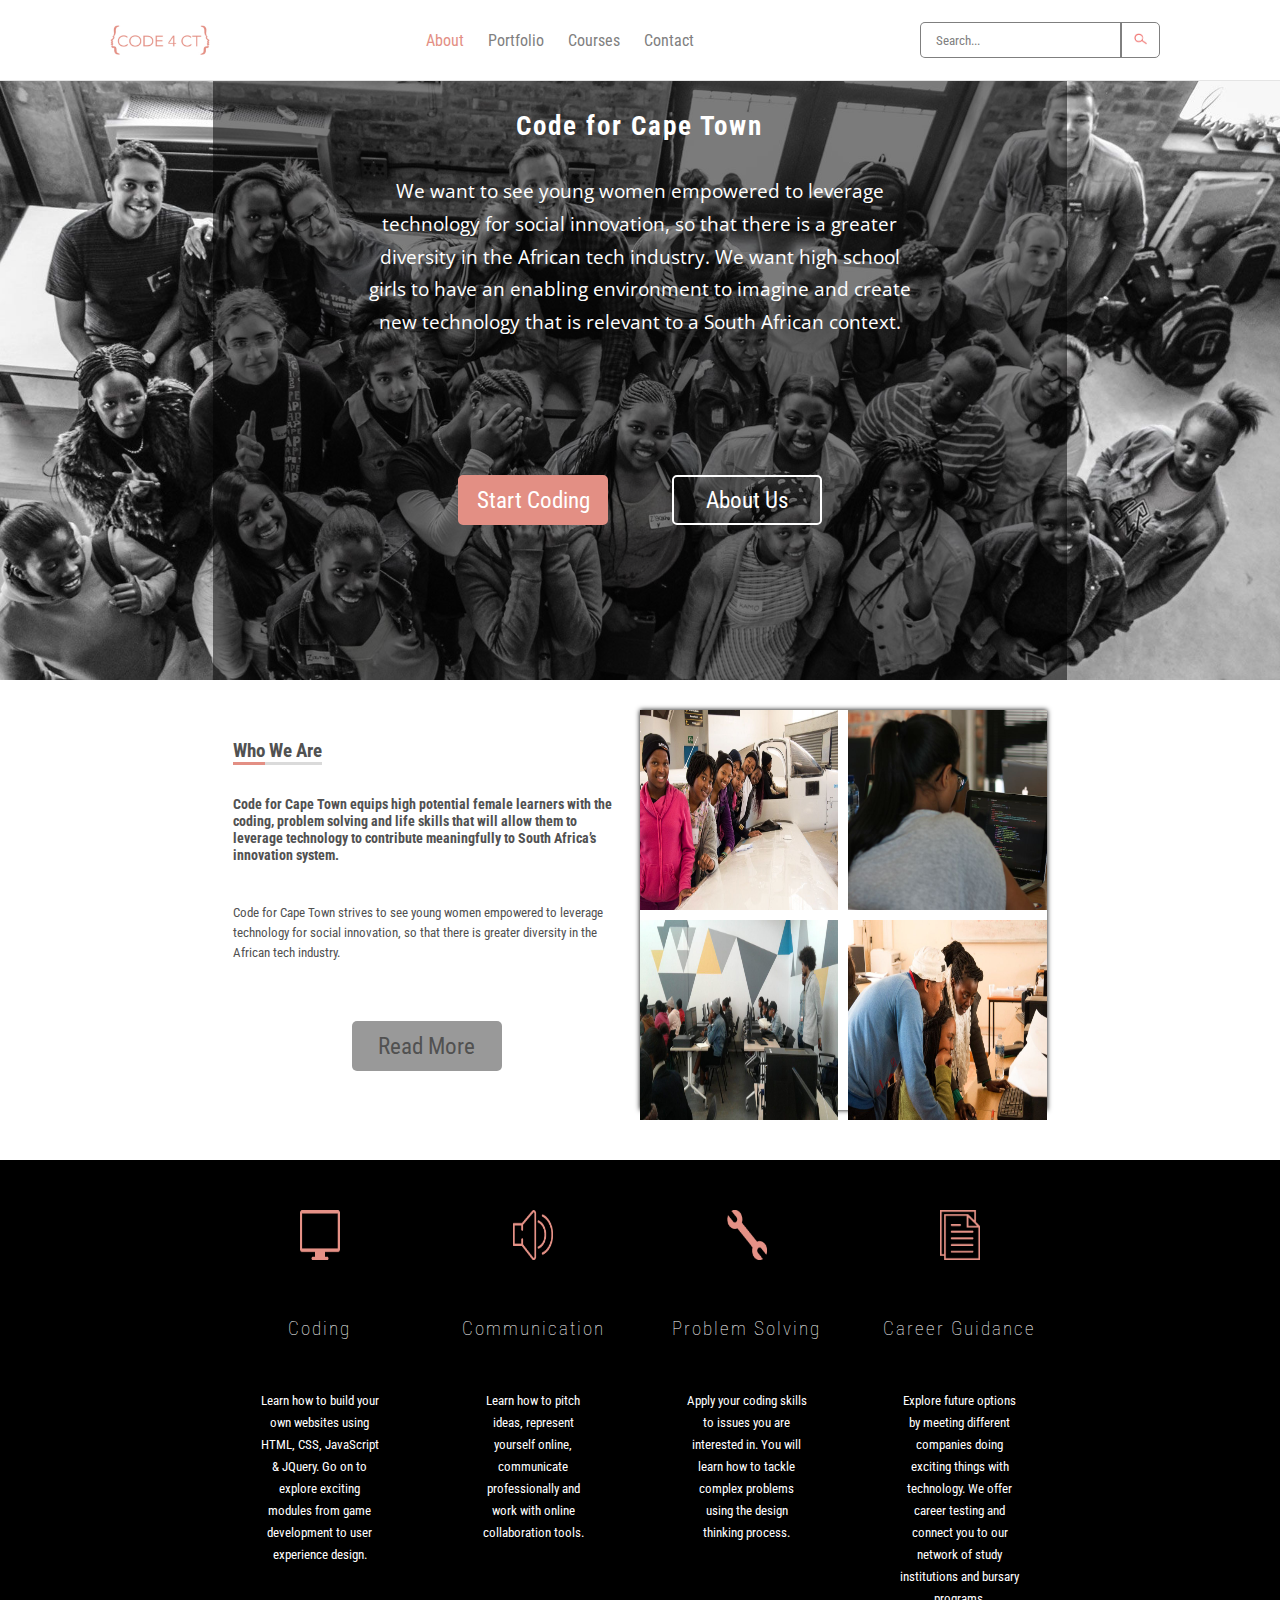
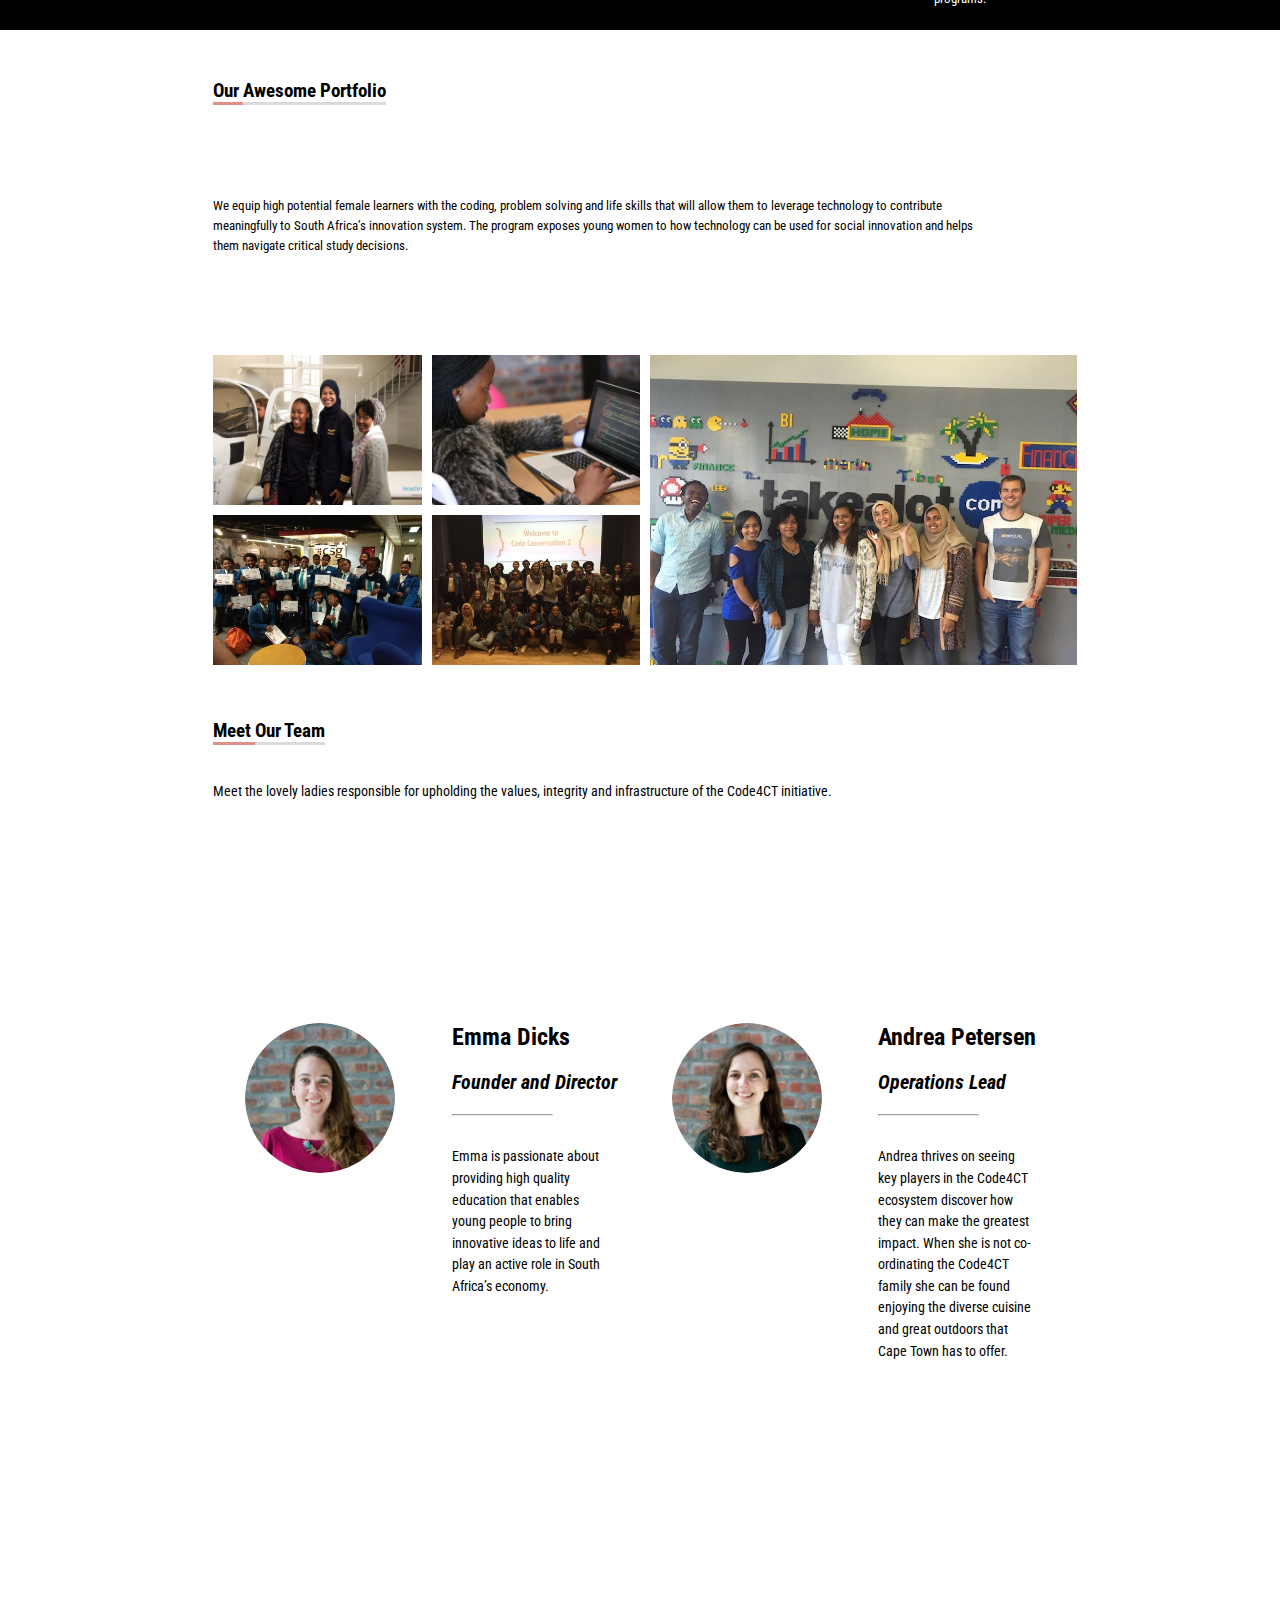
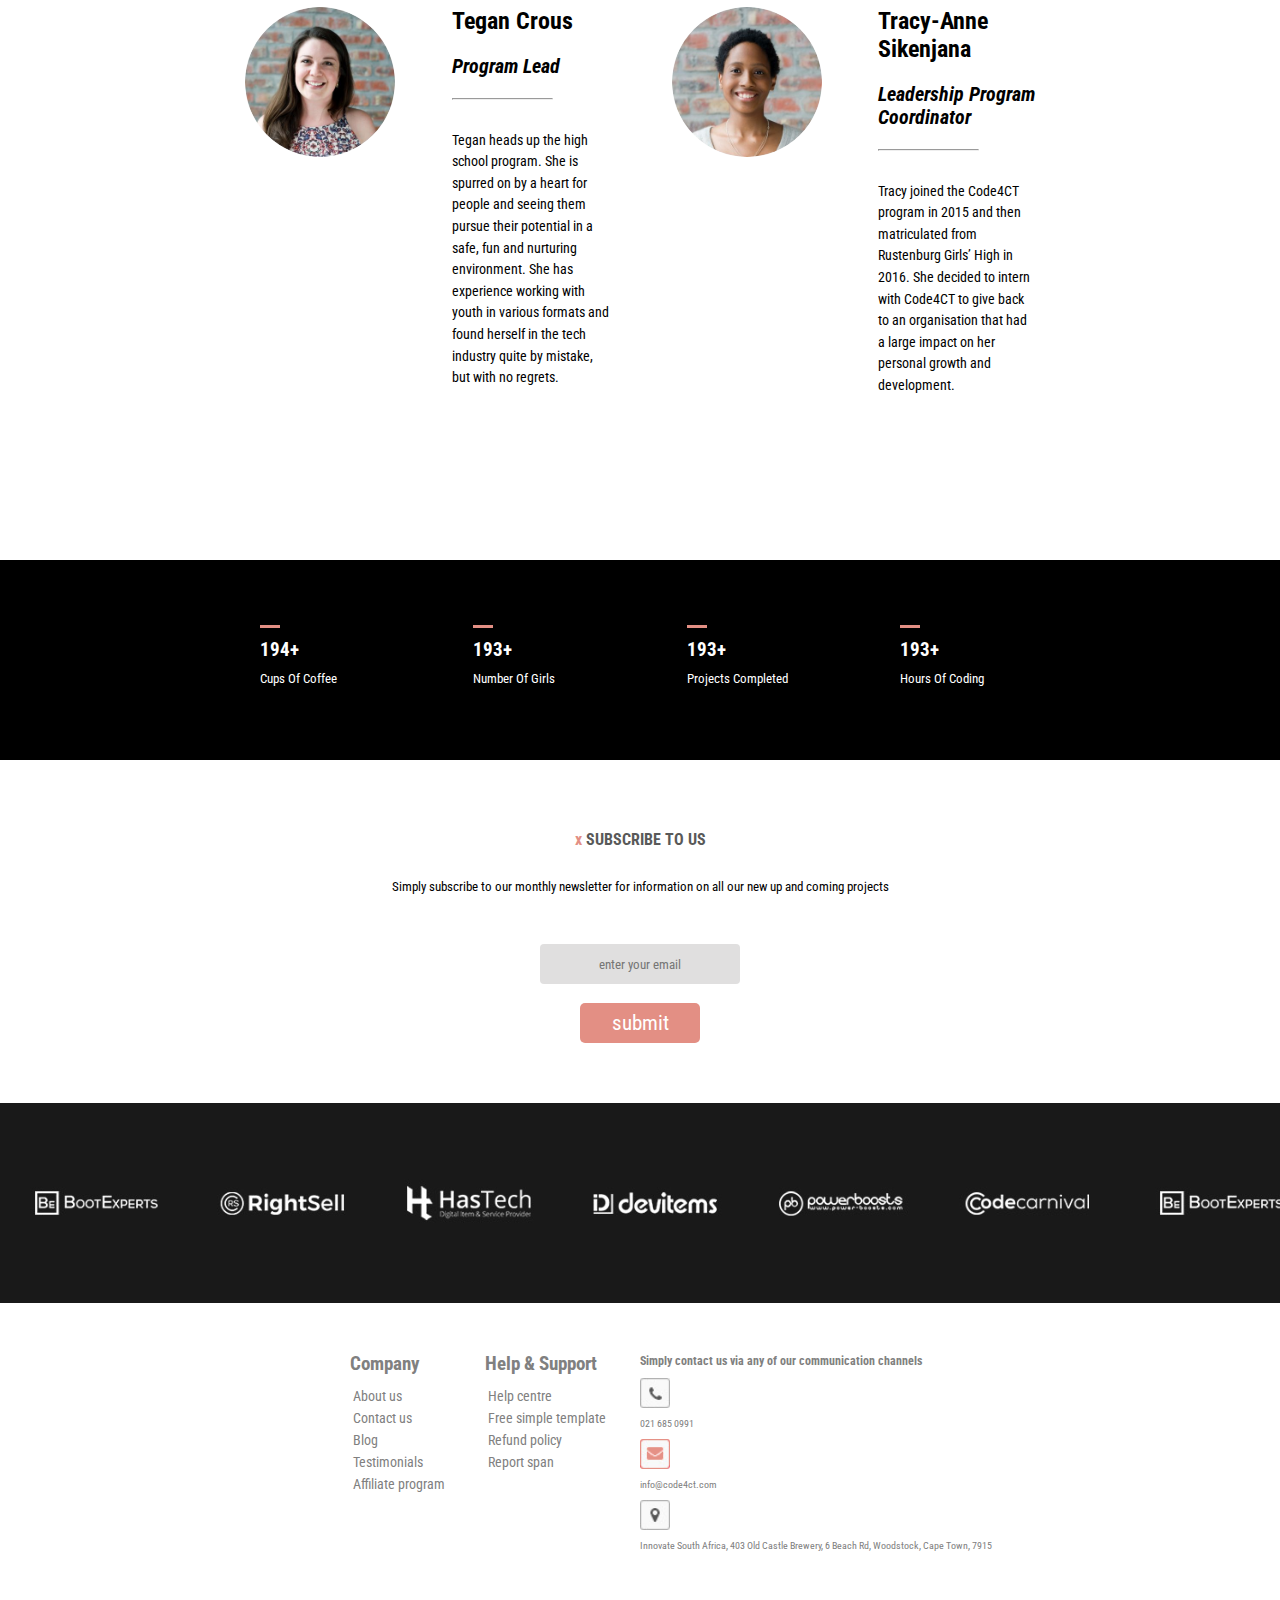
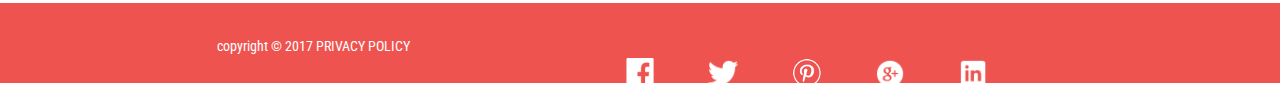
<file: index.html>
<!DOCTYPE html>
<html lang="en">
<head>
    <meta charset="UTF-8">
    <meta name="viewport" content="width=device-width, initial-scale=1.0">
    <meta http-equiv="X-UA-Compatible" content="ie=edge">

    <!-- Tab Icon -->
    <link rel="icon" href="http://code4ct.com/wp-content/uploads/2018/03/Favicon_Code4CT-150x150.png" sizes="32x32" />
    
    <title>code4ct | Home</title>
    <!-- Stylesheets -->
    <link rel="stylesheet" href="css/main.css">
    <link rel="stylesheet" href="css/header.css">
    <link rel="stylesheet" href="css/footer.css">
    <link rel="stylesheet" href="css/responsive.css">
</head>
<body>
    <header class="header">
        <!-- Logo -->
        <div class="logo">
            <a href="index.html">                
                <img id="logo" src="images/icons/code4ct-logo.jpg" alt="logo" draggable="false">
            </a>
        </div>

        <!-- ********* Desktop Navbar ********* -->
        <nav id="desktop_nav">
            <ul>
                <li class="desktop_li"><a href="about.html"><span>About</span></a></li>
                <li class="desktop_li"><a href="portfolio.html">Portfolio</a></li>
                <li class="desktop_li"><a href="courses.html">Courses</a></li>
                <li class="desktop_li"><a href="contact.html">Contact</a></li>
            </ul>
        </nav>

        <div class="search_container">
            <input type="text" class="searchBox" placeholder=" Search...">
            <button class="search">
                <img src="images/icons/search_icon.png" alt="">
            </button>
        </div>
        <!-- ********* Desktop Navbar End ********* -->

        <!-- Hamburger icon -->
        <div class="icon">
            <img class="hamburger_icon" width="100%" src="images/icons/hamburger_icon.png" alt="menu" draggable="false">
        </div>
    </header>

    <!-- Navbar -->
    <div id="nav_wrapper">
        <nav>
            <ul>
                <a href="courses.html"><li class="title_li">Start Coding</li></a>
                <a href="index.html"><li class="title_li">Home</li></a>
                <a href="courses.html"><li class="secondary_li">Courses</li></a>
                <a href="courses.html"><li class="tertiary_li">Our Course</li></a>
                <a href="courses.html"><li class="tertiary_li">Curriculum</li></a>
                <a href="contact.html"><li class="title_li">Support</li></a>
                <a href="about.html"><li class="secondary_li">About</li></a>
                <a href="about.html"><li class="tertiary_li">About Us</li></a>
                <a href="portfolio.html"><li class="tertiary_li">Impact</li></a>
                <a href="portfolio.html"><li class="tertiary_li">WhyICode</li></a>
                <a href="about.html"><li class="tertiary_li">Team</li></a>
                <a href="portfolio.html"><li class="title_li">Blog</li></a>
                <a href="contact.html"><li class="title_li">Contact</li></a>
            </ul>
        </nav>
    </div>

    <!-- Mission Statement -->
    <div class="lore_container">
        <div class="bg_wrapper">

            <!-- Background Image Slider -->
            <img class="slide" src="images/homepage_bg.jpg" alt="" class="slide_img" width="100%" draggable="false">

            <img class="slide"  src="images/code4ct_homeslider2.jpg" alt="" class="slide_img" width="100%" draggable="false">

            <img class="slide"  src="images/code4ct_homeslider3.jpg" alt="" class="slide_img" width="100%" draggable="false">
        </div>
        <article class="lore">
            <p>
                <h2>Code for Cape Town</h2><br>
                We want to see young women empowered to leverage technology for social innovation, so that there is a greater diversity in the African tech industry. We want high school girls to have an enabling environment to imagine and create new technology that is relevant to a South African context.
            </p>
        </article>

        <!-- Navigation button to courses page -->     
        <form id="sc_btn" action="courses.html">
            <button class="startCoding_btn btn">
                Start Coding
            </button>   
        </form>
        <!-- Navigation button to about page -->
        <form id="au_btn" action="about.html">
            <button class="aboutUs_btn btn">
                About Us
            </button>
        </form>
    </div>

    <!-- "Who We Are" Section Below -->
    <div class="whoWeAre_container">
        <!-- Text Section -->
        <section class="whoWeAre_text">
            <h3><span class="first">Who</span><span class="restOf"> We Are</span></h3>
            <h5>
                Code for Cape Town equips high potential female learners with the coding, problem solving and life skills that will allow them to leverage technology to contribute meaningfully to South Africa’s innovation system.
            </h5>
            <p>
                Code for Cape Town strives to see young women empowered to leverage technology for social innovation, so that there is greater diversity in the African tech industry.
            </p>
            <form id="rm_btn" action="portfolio.html">
                <button class="readMore_btn btn">Read More</button>
            </form>
        </section>
        
        <!-- Images Section -->
        <section class="whoWeAre_images">
            <!-- First image holder -->
            <div id="image_1_div">
                <img class="size" src="images/whoWeAre/whoWeAre_1.jpg" alt="" draggable="false">
            </div>

            <!-- Second image holder -->
            <div id="image_2_div">
                <img class="size"  src="images/whoWeAre/whoWeAre_2.jpg" alt="" draggable="false">
            </div>

            <!-- Third image holder -->
            <div id="image_3_div">
                <img class="size" src="images/whoWeAre/whoWeAre_3.jpg" alt="" draggable="false">
            </div>

            <!-- Fouth image holder -->
            <div id="image_4_div">
                <img class="size"  src="images/whoWeAre/whoWeAre_4.jpg" alt="" draggable="false">
            </div>
        </section>
    </div>


    <!-- Key Concepts Container -->
    <div class="iconSection_container">

        <!-- Screen image only -->
        <section class="iconSection screen">
            <div id="screen_div">
                <img class="icon" src="images/iconSection/screen.png" alt="" draggable="false">
            </div>
        </section>
        <section class="iconSection_text screen_text">
            <h3 id="coding_h3">Coding</h3>
            <p>
                Learn how to build your own websites using HTML, CSS, JavaScript &amp; JQuery. Go on to explore exciting modules from game development to user experience design.
            </p>
        </section>

        <!-- Communication image only -->
        <section class="iconSection speaker">
            <div id="speaker_div">
                <img class="icon" src="images/iconSection/speaker.png" alt="" draggable="false">
            </div>
        </section>
        <!-- Communication text only -->
        <section class="iconSection_text speaker_text">
            <h3 id="communication_h3">Communication</h3>
            <p>
                Learn how to pitch ideas, represent yourself online, communicate professionally and work with online collaboration tools.
            </p>
        </section>

        <!-- Wrench image only -->
        <section class="iconSection wrench">
            <div id="wrench_div">
                <img class="icon" src="images/iconSection/wrench.png" alt="" draggable="false">
            </div>
        </section>
        <!-- Wrench text only -->
        <section class="iconSection_text wrench_text">
            <h3 id="problem_h3">Problem Solving</h3>
            <p>
                Apply your coding skills to issues you are interested in. You will learn how to tackle complex problems using the design thinking process.
            </p>
        </section>

        <!-- Document image only -->
        <section class="iconSection document">
            <div id="document_div">
                <img class="icon" src="images/iconSection/documents.png" alt="" draggable="false">
            </div>
        </section>
        <!-- Document text only -->
        <section class="iconSection_text document_text">
            <h3 id="career_h3">Career Guidance</h3>
            <p>
                Explore future options by meeting different companies doing exciting things with technology. We offer career testing and connect you to our network of study institutions and bursary programs.
            </p>
        </section>
    </div>

    <!-- "Our Awesome Portfolio" Section Below -->
    <div class="portfolioSection_container">
        <!-- Portfolio text only -->
        <section class="portfolioSection_text">
            <h3><span class="first">Our </span><span class="restOf">Awesome Portfolio</span></h3>
            <p>
                We equip high potential female learners with the coding, problem solving and life skills that will allow them to leverage technology to contribute meaningfully to South Africa’s innovation system. The program exposes young women to how technology can be used for social innovation and helps them navigate critical study decisions.
            </p>
        </section>

        <!-- Portfolio images only -->
        <section class="portfolioSection_images">
            <div id="image_one">
                <img class="size" src="images/portfolioSection/img1.jpg" alt="" draggable="false">
            </div>

            <div id="image_two">
                <img class="size" src="images/portfolioSection/img2.jpg" alt="" draggable="false">
            </div>

            <div id="image_three">
                <img class="size" src="images/portfolioSection/img3.jpg" alt="" draggable="false">
            </div>

            <div id="image_four">
                <img class="size" src="images/portfolioSection/img4.jpg" alt="" draggable="false">
            </div>
        </section>

        <div id="image_large">
            <img class="size" src="images/portfolioSection/imgL.jpg" alt="" draggable="false">
        </div>
    </div>

     <!-- "Meet Our Team" Section Below -->
     <div class="teamSection_container">
        <!-- Team text only -->
        <section class="teamSection_text">
            <h3>
                <span class="first">
                    Meet
                </span>
                <span class="restOf"> 
                    Our Team
                </span>
            </h3>
            <p>
                Meet the lovely ladies responsible for upholding the values, integrity and infrastructure of the Code4CT initiative.
            </p>
        </section>
        
        <!-- Team image & info only -->
        <!-- First -->
        <section class="teamPhoto photoOne">
            <img class="team_img" src="images/team/emma.jpg" alt="" draggable="false">
        </section>
        <section class="teamInfo infoOne">
            <h4 class="teamMemberName">
                Emma Dicks
            </h4>
            <h5 class="teamMemberPosition">
                <em>Founder and Director</em>
            </h5>
            <hr>
            <p class="teamMemberDetails">
                Emma is passionate about providing high quality education that enables young people to bring innovative ideas to life and play an active role in South Africa’s economy.
            </p>
        </section>

        <!-- Second -->
        <section class="teamPhoto photoTwo">
            <img class="team_img" src="images/team/andz.jpg" alt="" draggable="false">
        </section>
        <section class="teamInfo infoTwo">
            <h4 class="teamMemberName">
                Andrea Petersen
            </h4>
            <h5 class="teamMemberPosition">
                <em>Operations Lead</em>
            </h5>
            <hr>
            <p class="teamMemberDetails">
                Andrea thrives on seeing key players in the Code4CT ecosystem discover how they can make the greatest impact. When she is not co-ordinating the Code4CT family she can be found enjoying the diverse cuisine and great outdoors that Cape Town has to offer.
            </p>
        </section>

        <!-- Third -->
        <section class="teamPhoto photoThree">
            <img class="team_img" src="images/team/tegan.jpg" alt="" draggable="false">
        </section>
        <section class="teamInfo infoThree">
            <h4 class="teamMemberName">
                Tegan Crous
            </h4>
            <h5 class="teamMemberPosition">
                <em>Program Lead</em>
            </h5>
            <hr>
            <p class="teamMemberDetails">
                Tegan heads up the high school program. She is spurred on by a heart for people and seeing them pursue their potential in a safe, fun and nurturing environment. She has experience working with youth in various formats and found herself in the tech industry quite by mistake, but with no regrets.
            </p>
        </section>

        <!-- Fourth -->
        <section class="teamPhoto photoFour">
            <img class="team_img" src="images/team/tracy.jpg" alt="" draggable="false">
        </section>
        <section class="teamInfo infoFour">
            <h4 class="teamMemberName">
                Tracy-Anne Sikenjana
            </h4>
            <h5 class="teamMemberPosition">
                <em>Leadership Program Coordinator</em>
            </h5>
            <hr>
            <p class="teamMemberDetails">
                Tracy joined the Code4CT program in 2015 and then matriculated from Rustenburg Girls’ High in 2016. She decided to intern with Code4CT to give back to an organisation that had a large impact on her personal growth and development.
            </p>
        </section>
    </div>

    <!-- Counter Container -->
    <div class="counter_container">
        <!-- Cups of coffee -->
        <div class="counter coffees">
            <p id="coffeeCount" class="p_top">
                <!-- 3000+ -->
            </p>
            <p class="p_style">
                Cups Of Coffee
            </p>
        </div>

        <!-- Number of girls -->
        <div class="counter girls">
            <p id="girlsCount" class="p_top">
                <!-- 780+ -->
            </p>
            <p class="p_style">
                Number Of Girls
            </p>
        </div>

        <!-- Projects completed -->
        <div class="counter projects">
            <p id="projectsCount" class="p_top">
                <!-- 3120+ -->
            </p>
            <p class="p_style">
                Projects Completed
            </p>
        </div>

        <!-- Hours of coding -->
        <div class="counter hours">
            <p id="hoursCount" class="p_top">
                <!-- 8760+ -->
            </p>
            <p class="p_style">
                Hours Of Coding
            </p>
        </div>        
    </div>

    <!-- "Subscribe To Us" Section -->
    <div class="subscribe_container">
        <h4><span>x</span> SUBSCRIBE TO US</h4>
        <P>
            Simply subscribe to our monthly newsletter for information on all our new up and coming projects
        </P>
        <form action="mailto:someone@code4ct.com" method="POST">
            <input type="email" name="mailto" id="mail" placeholder="enter your email" required><br><br>
            <button type="submit">submit</button>
        </form>
    </div>

    <!-- backToTop container -->
    <div id="backToTop" onclick="scrollUp()">
        <img id="toTop" src="images/icons/toTop.png" alt="" draggable="false">
    </div>

    <!-- All Footers Below -->
    <footer class="footer_container">
        <div class="footer_carousel">
            <!-- Carousel imported via scss -->
            <div id="carousel"></div>
        </div>
        <div class="footer_content">
            <!-- Contact details -->
            <div class="contact">
                <h6>
                    Simply contact us via any of our communication channels
                </h6>
    
                <div class="icon">
                    <a href="contact.html">
                        <img id="phone" src="images/icons/contact_icons_phone.png" alt="" draggable="false">
                    </a>
                </div>
                <p class="phN">
                    021 685 0991
                </p>
    
                <div class="icon">
                    <a href="contact.html">
                        <img id="phone" src="images/icons/contact_icons_email.png" alt="" draggable="false">
                    </a>
                </div>
                <p class="email">
                    info@code4ct.com
                </p>
    
                <div class="icon">
                    <a href="contact.html">
                        <img id="phone" src="images/icons/contact_icons_location.png" alt="" draggable="false">
                    </a>
                </div>
                <p class="address">
                    Innovate South Africa, 403 Old Castle Brewery, 6 Beach Rd, Woodstock, Cape Town, 7915
                </p>
            </div>
    
            <!-- Company links -->
            <div class="company">
                <h5>Company</h5>
                <ul>
                    <li><a href="about.html">About us</a></li>
                    <li><a href="contact.html">Contact us</a></li>
                    <li><a href="about.html">Blog</a></li>
                    <li><a href="about.html">Testimonials</a></li>
                    <li><a href="about.html">Affiliate program</a></li>
                </ul>
            </div>
    
            <!-- Help & Support -->
            <div class="support">
                <h5>Help &amp; Support</h5>
                <ul>
                    <li><a href="contact.html">Help centre</a></li>
                    <li><a href="contact.html">Free simple template</a></li>
                    <li><a href="contact.html">Refund policy</a></li>
                    <li><a href="contact.html">Report span</a></li>
                </ul>
            </div>
        </div>
    
        <div class="footer_absolute">
            <p id="copyright">
                copyright © 2017 PRIVACY POLICY
            </p>
            <a href="www.facebook.com" id="facebook">
                <div class="social_icon">
                    <img src="images/footer/icons/facebook.png" alt="">
                </div>
            </a>
            <a href="www.twitter.com" id="twitter">
                <div class="social_icon">
                    <img src="images/footer/icons/twitter.png" alt="">
                </div>
            </a>
            <a href="www.pinterest.com" id="pinterest">
                <div class="social_icon">
                    <img src="images/footer/icons/pinterest.png" alt="">
                </div>
            </a>
            <a href="www.google+.com" id="googlePlus">
                <div class="social_icon">
                    <img src="images/footer/icons/google+.png" alt="">
                </div>
            </a>
            <a href="www.linkedin.com" id="linkedin">
                <div class="social_icon">
                    <img src="images/footer/icons/linkedin.png" alt="">
                </div>
            </a>
        </div>
    </footer>

    <!-- js -->
    <script type="text/javascript" src="js/buttons.js"></script>
    <script type="text/javascript" src="js/countUp.js"></script>
    <script type="text/javascript" src="js/background.js"></script>
</body>
</html>
</file>
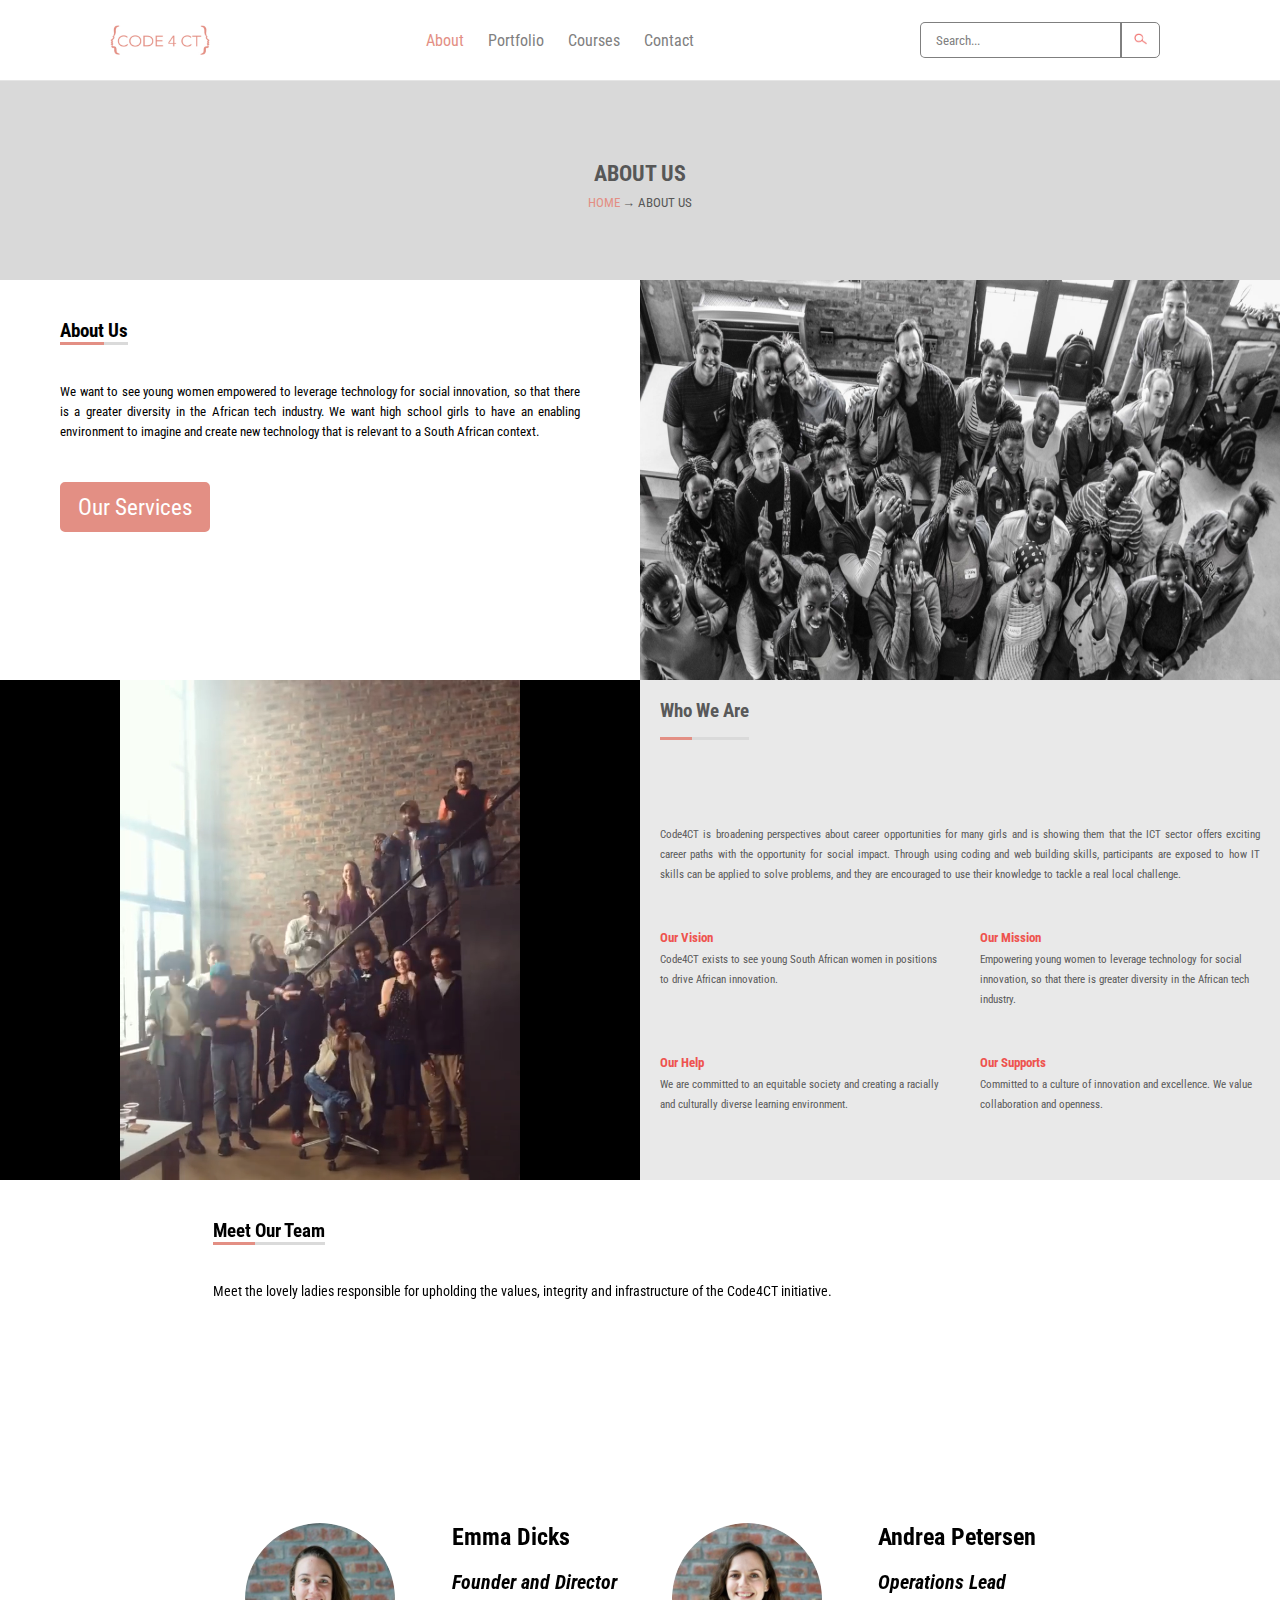
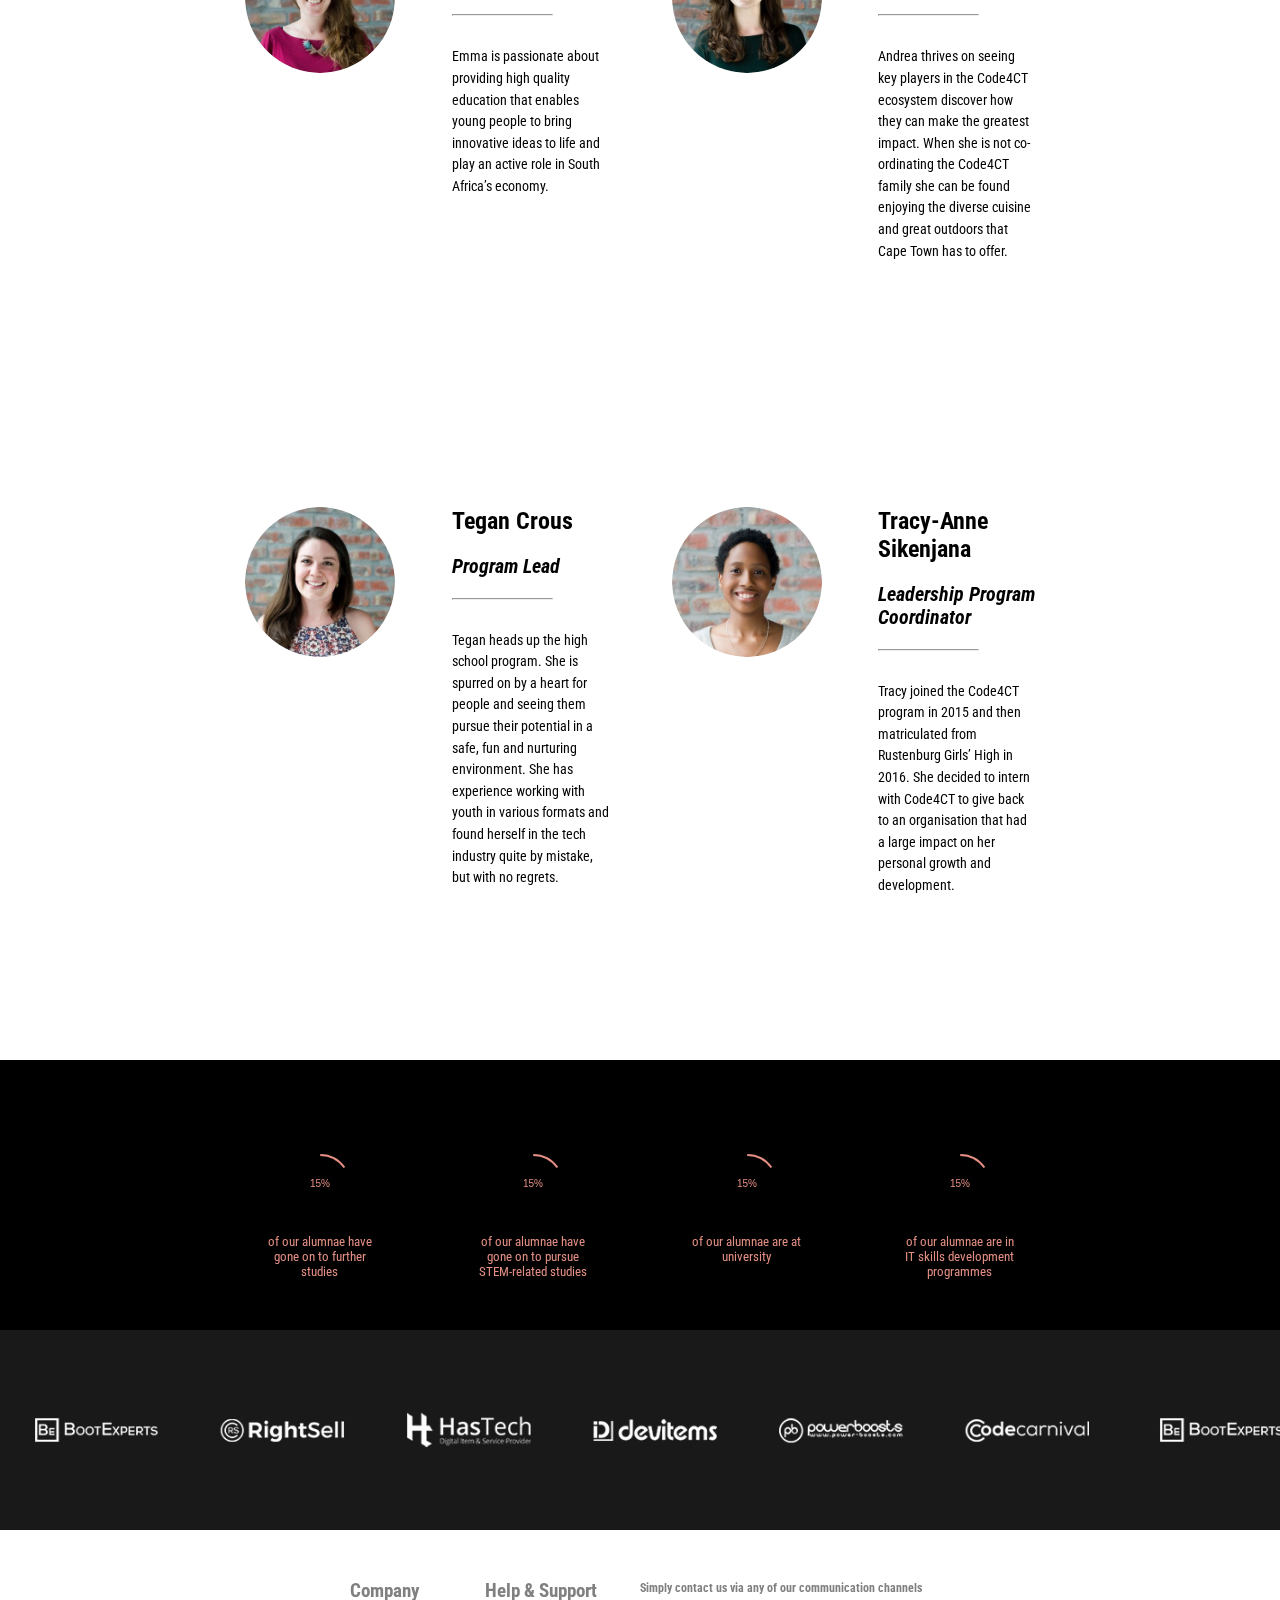
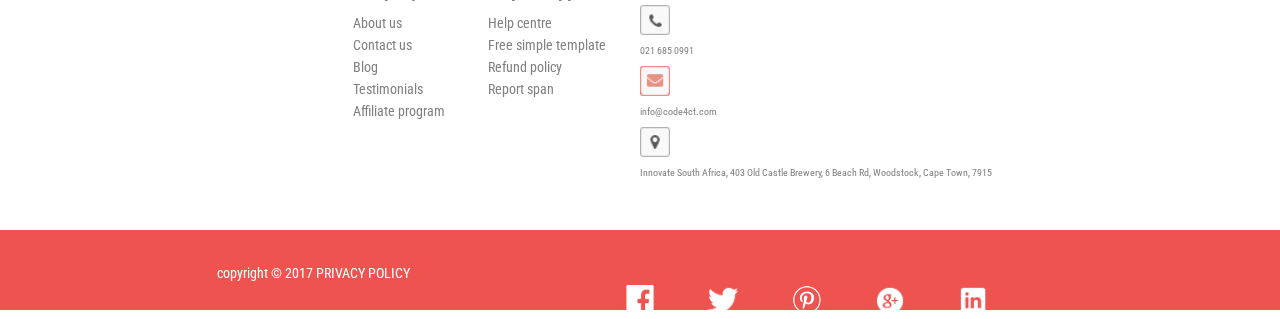
<file: about.html>
<!DOCTYPE html>
<html lang="en">
<head>
    <meta charset="UTF-8">
    <meta name="viewport" content="width=device-width, initial-scale=1.0">
    <meta http-equiv="X-UA-Compatible" content="ie=edge">

    <!-- Tab Icon -->
    <link rel="icon" href="http://code4ct.com/wp-content/uploads/2018/03/Favicon_Code4CT-150x150.png" sizes="32x32" />
    
    <title>code4ct | About</title>
    <!-- Stylesheets -->
    <link rel="stylesheet" href="css/main.css">
    <link rel="stylesheet" href="css/header.css">
    <link rel="stylesheet" href="css/footer.css">
    <link rel="stylesheet" href="css/responsive.css">
</head>
<body>
    <header class="header">
        <!-- Logo -->
        <div class="logo">
            <a href="index.html">                
                <img id="logo" src="images/icons/code4ct-logo.jpg" alt="logo" draggable="false">
            </a>
        </div>

        <!-- ********* Desktop Navbar ********* -->
        <nav id="desktop_nav">
            <ul>
                <li class="desktop_li"><a href="about.html"><span>About</span></a></li>
                <li class="desktop_li"><a href="portfolio.html">Portfolio</a></li>
                <li class="desktop_li"><a href="courses.html">Courses</a></li>
                <li class="desktop_li"><a href="contact.html">Contact</a></li>
            </ul>
        </nav>

        <div class="search_container">
            <input type="text" class="searchBox" placeholder=" Search...">
            <button class="search">
                <img src="images/icons/search_icon.png" alt="">
            </button>
        </div>
        <!-- ********* Desktop Navbar End ********* -->

        <!-- Hamburger icon -->
        <div class="icon">
            <img class="hamburger_icon" width="100%" src="images/icons/hamburger_icon.png" alt="menu" draggable="false">
        </div>
    </header>

    <!-- Navbar -->
    <div id="nav_wrapper">
        <nav>
            <ul>
                <a href="courses.html"><li class="title_li">Start Coding</li></a>
                <a href="index.html"><li class="title_li">Home</li></a>
                <a href="courses.html"><li class="secondary_li">Courses</li></a>
                <a href="courses.html"><li class="tertiary_li">Our Course</li></a>
                <a href="courses.html"><li class="tertiary_li">Curriculum</li></a>
                <a href="contact.html"><li class="title_li">Support</li></a>
                <a href="about.html"><li class="secondary_li">About</li></a>
                <a href="about.html"><li class="tertiary_li">About Us</li></a>
                <a href="portfolio.html"><li class="tertiary_li">Impact</li></a>
                <a href="portfolio.html"><li class="tertiary_li">WhyICode</li></a>
                <a href="about.html"><li class="tertiary_li">Team</li></a>
                <a href="portfolio.html"><li class="title_li">Blog</li></a>
                <a href="contact.html"><li class="title_li">Contact</li></a>
            </ul>
        </nav>
    </div>

    <!-- Page Title -->
    <section class="pageTitle">
        <h3>ABOUT US</h3>
        <div class="center_link">
            <a href="index.html">HOME</a><span> → ABOUT US</span>
        </div>
    </section>

    <!-- About Us Section Below -->
    <div class="aboutUs_container">
        <section class="aboutUs">
            <h3><span class="first">About</span><span class="restOf"> Us</span></h3>
            <p>
                We want to see young women empowered to leverage technology for social innovation, so that there is a greater diversity in 
                the African tech industry. We want high school girls to have an enabling environment to imagine and create new technology 
                that is relevant to a South African context.
            </p>
            <button class="ourServices_btn btn">Our Services</button>
        </section>

        <section class="about_image">
            <img id="image" src="images/homepage_bg.jpg" alt="">
        </section>

        <!-- Who We Are Section And Sub-Categories -->
        <section class="about">
            <!-- Heading Only -->
            <h3 class="heading"><span class="first">Who</span><span class="restOf"> We Are</span></h3>

            <!-- Paragraph Only -->
            <p>
                Code4CT is broadening perspectives about career opportunities for many girls and is showing them that the ICT sector offers exciting career paths with the opportunity for social impact. Through using coding and web building skills, participants are exposed to how IT skills can be applied to solve problems, and they are encouraged to use their knowledge to tackle a real local challenge.
            </p>

            <!-- Sub Headings and Para's -->
            <!-- Vision -->
            <h5 class="subHead h_vision">
                Our Vision
            </h5>
            <p class="paras p_vision">
                Code4CT exists to see young South African women in positions to drive African innovation.
            </p>
            
            <!-- Mission -->
            <h5 class="subHead h_mission">
                Our Mission
            </h5>
            <p class="paras p_mission">
                Empowering young women to leverage technology for social innovation, so that there is greater diversity in the African tech industry. 
            </p>

            <!-- Help -->
            <h5 class="subHead h_help">
                Our Help
            </h5>
            <p class="paras p_help">
                We are committed to an equitable society and creating a racially and culturally diverse learning environment.
            </p>
            
            <!-- Support -->
            <h5 class="subHead h_support">
                Our Supports
            </h5>
            <p class="paras p_support">
                Committed to a culture of innovation and excellence. We value collaboration and openness.
            </p>

        </section>

        <!-- Embedded Video -->
        <section class="video">
            <embed id="about_vid" src="images/DUMP/vid_placeholder.mp4" type="">
        </section>
    </div>

    
    <!-- "Meet Our Team" Section Below -->
    <div class="teamSection_container">
        <!-- Team text only -->
        <section class="teamSection_text">
            <h3>
                <span class="first">
                    Meet
                </span>
                <span class="restOf"> 
                    Our Team
                </span>
            </h3>
            <p>
                Meet the lovely ladies responsible for upholding the values, integrity and infrastructure of the Code4CT initiative.
            </p>
        </section>
        
        <!-- Team image & info only -->
        <!-- First -->
        <section class="teamPhoto photoOne">
            <img class="team_img" src="images/team/emma.jpg" alt="">
        </section>
        <section class="teamInfo infoOne">
            <h4 class="teamMemberName">
                Emma Dicks
            </h4>
            <h5 class="teamMemberPosition">
                <em>Founder and Director</em>
            </h5>
            <hr>
            <p class="teamMemberDetails">
                Emma is passionate about providing high quality education that enables young people to bring innovative ideas to life and play an active role in South Africa’s economy.
            </p>
        </section>

        <!-- Second -->
        <section class="teamPhoto photoTwo">
            <img class="team_img" src="images/team/andz.jpg" alt="">
        </section>
        <section class="teamInfo infoTwo">
            <h4 class="teamMemberName">
                Andrea Petersen
            </h4>
            <h5 class="teamMemberPosition">
                <em>Operations Lead</em>
            </h5>
            <hr>
            <p class="teamMemberDetails">
                Andrea thrives on seeing key players in the Code4CT ecosystem discover how they can make the greatest impact. When she is not co-ordinating the Code4CT family she can be found enjoying the diverse cuisine and great outdoors that Cape Town has to offer.
            </p>
        </section>

        <!-- Third -->
        <section class="teamPhoto photoThree">
            <img class="team_img" src="images/team/tegan.jpg" alt="">
        </section>
        <section class="teamInfo infoThree">
            <h4 class="teamMemberName">
                Tegan Crous
            </h4>
            <h5 class="teamMemberPosition">
                <em>Program Lead</em>
            </h5>
            <hr>
            <p class="teamMemberDetails">
                Tegan heads up the high school program. She is spurred on by a heart for people and seeing them pursue their potential in a safe, fun and nurturing environment. She has experience working with youth in various formats and found herself in the tech industry quite by mistake, but with no regrets.
            </p>
        </section>

        <!-- Fourth -->
        <section class="teamPhoto photoFour">
            <img class="team_img" src="images/team/tracy.jpg" alt="">
        </section>
        <section class="teamInfo infoFour">
            <h4 class="teamMemberName">
                Tracy-Anne Sikenjana
            </h4>
            <h5 class="teamMemberPosition">
                <em>Leadership Program Coordinator</em>
            </h5>
            <hr>
            <p class="teamMemberDetails">
                Tracy joined the Code4CT program in 2015 and then matriculated from Rustenburg Girls’ High in 2016. She decided to intern with Code4CT to give back to an organisation that had a large impact on her personal growth and development.
            </p>
        </section>
    </div>

    <!-- Stats Container -->
    <div class="stats_container">
        <!-- Stats_One -->
        <div class="counter stats_one">
                <canvas class="canvas" width="70" height="70"></canvas>
            <p class="p_style">
                of our alumnae have gone on to further studies
            </p>
        </div>
    
        <!-- Stats_two -->
        <div class="counter stats_two">
                <canvas class="canvas" width="70" height="70"></canvas>
            <p class="p_style">
                of our alumnae have gone on to pursue STEM-related studies
            </p>
        </div>
    
        <!-- Stats_Three -->
        <div class="counter stats_three">
                <canvas class="canvas" width="70" height="70"></canvas>
            <p class="p_style">
                of our alumnae are at university
            </p>
        </div>
    
        <!-- Stats_Four -->
        <div class="counter stats_four">
                <canvas class="canvas" width="70" height="70"></canvas>
            <p class="p_style">
                of our alumnae are in IT skills development programmes
            </p>
        </div>        
    </div>

    <!-- backToTop container -->
    <div id="backToTop" onclick="scrollUp()">
        <img id="toTop" src="images/icons/toTop.png" alt="" draggable="false">
    </div>

    <!-- All Footers Below -->
    <footer class="footer_container">
        <div class="footer_carousel">
            <!-- Carousel imported via scss -->
            <div id="carousel"></div>
        </div>
        <div class="footer_content">
            <!-- Contact details -->
            <div class="contact">
                <h6>
                    Simply contact us via any of our communication channels
                </h6>
    
                <div class="icon">
                    <a href="contact.html">
                        <img id="phone" src="images/icons/contact_icons_phone.png" alt="" draggable="false">
                    </a>
                </div>
                <p class="phN">
                    021 685 0991
                </p>
    
                <div class="icon">
                    <a href="contact.html">
                        <img id="phone" src="images/icons/contact_icons_email.png" alt="" draggable="false">
                    </a>
                </div>
                <p class="email">
                    info@code4ct.com
                </p>
    
                <div class="icon">
                    <a href="contact.html">
                        <img id="phone" src="images/icons/contact_icons_location.png" alt="" draggable="false">
                    </a>
                </div>
                <p class="address">
                    Innovate South Africa, 403 Old Castle Brewery, 6 Beach Rd, Woodstock, Cape Town, 7915
                </p>
            </div>
    
            <!-- Company links -->
            <div class="company">
                <h5>Company</h5>
                <ul>
                    <li><a href="about.html">About us</a></li>
                    <li><a href="contact.html">Contact us</a></li>
                    <li><a href="about.html">Blog</a></li>
                    <li><a href="about.html">Testimonials</a></li>
                    <li><a href="about.html">Affiliate program</a></li>
                </ul>
            </div>
    
            <!-- Help & Support -->
            <div class="support">
                <h5>Help &amp; Support</h5>
                <ul>
                    <li><a href="contact.html">Help centre</a></li>
                    <li><a href="contact.html">Free simple template</a></li>
                    <li><a href="contact.html">Refund policy</a></li>
                    <li><a href="contact.html">Report span</a></li>
                </ul>
            </div>
        </div>
    
        <div class="footer_absolute">
            <p id="copyright">
                copyright © 2017 PRIVACY POLICY
            </p>
            <a href="www.facebook.com" id="facebook">
                <div class="social_icon">
                    <img src="images/footer/icons/facebook.png" alt="">
                </div>
            </a>
            <a href="www.twitter.com" id="twitter">
                <div class="social_icon">
                    <img src="images/footer/icons/twitter.png" alt="">
                </div>
            </a>
            <a href="www.pinterest.com" id="pinterest">
                <div class="social_icon">
                    <img src="images/footer/icons/pinterest.png" alt="">
                </div>
            </a>
            <a href="www.google+.com" id="googlePlus">
                <div class="social_icon">
                    <img src="images/footer/icons/google+.png" alt="">
                </div>
            </a>
            <a href="www.linkedin.com" id="linkedin">
                <div class="social_icon">
                    <img src="images/footer/icons/linkedin.png" alt="">
                </div>
            </a>
        </div>
    </footer>

    <!-- js -->
    <script type="text/javascript" src="js/buttons.js"></script>
    <script type="text/javascript" src="js/countUp.js"></script>
    <script type="text/javascript" src="js/stats.js"></script>
</body>
</html>
</file>
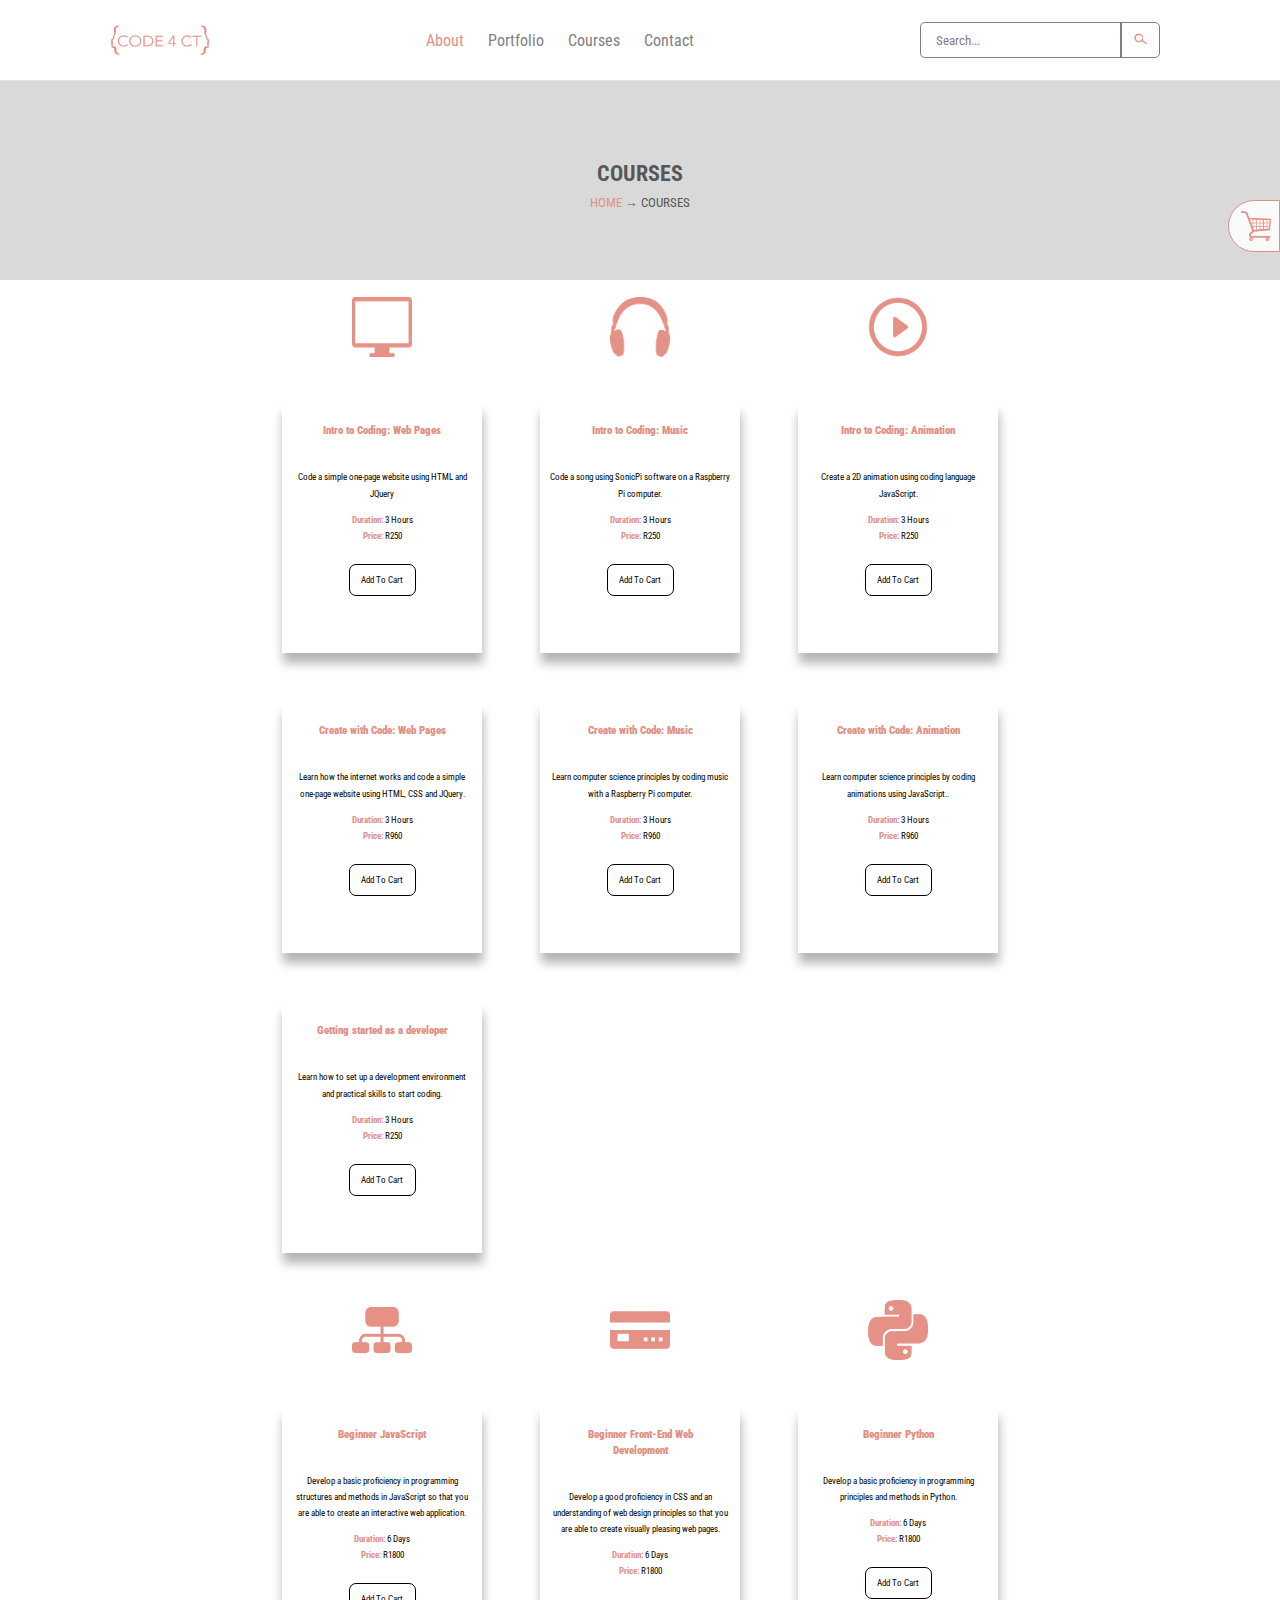
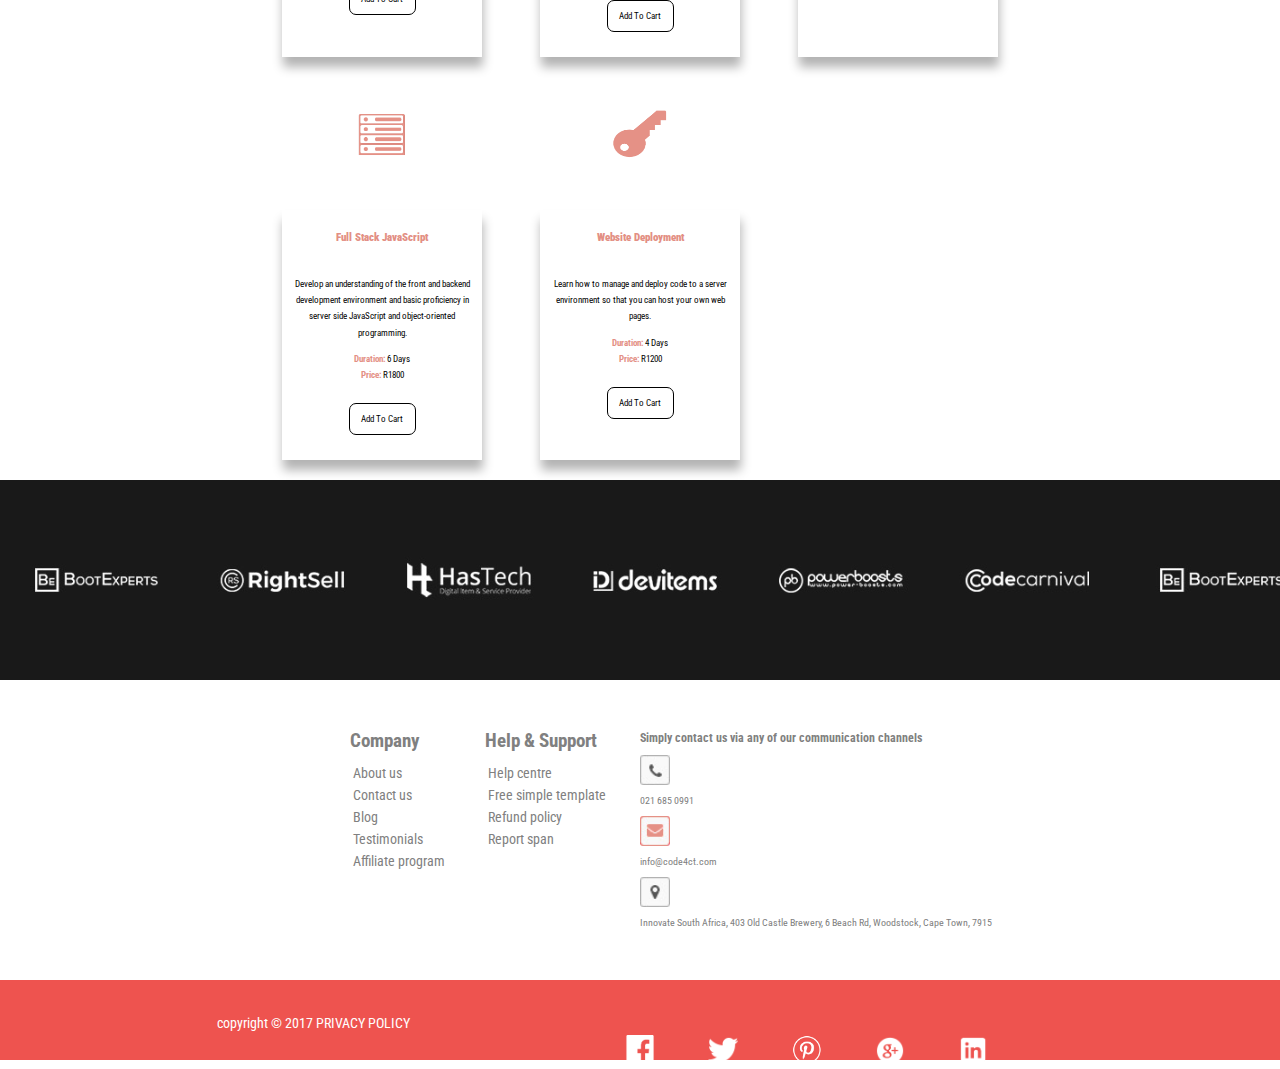
<file: courses.html>
<!DOCTYPE html>
<html lang="en">
<head>
    <meta charset="UTF-8">
    <meta name="viewport" content="width=device-width, initial-scale=1.0">
    <meta http-equiv="X-UA-Compatible" content="ie=edge">

    <!-- Tab Icon -->
    <link rel="icon" href="http://code4ct.com/wp-content/uploads/2018/03/Favicon_Code4CT-150x150.png" sizes="32x32" />
    
    <title>code4ct | Courses</title>
    <!-- Stylesheets -->
    <link rel="stylesheet" href="css/main.css">
    <link rel="stylesheet" href="css/header.css">
    <link rel="stylesheet" href="css/footer.css">
    <link rel="stylesheet" href="css/responsive.css">
</head>
<body>
    <header class="header">
        <!-- Logo -->
        <div class="logo">
            <a href="index.html">                
                <img id="logo" src="images/icons/code4ct-logo.jpg" alt="logo" draggable="false">
            </a>
        </div>

        <!-- ********* Desktop Navbar ********* -->
        <nav id="desktop_nav">
            <ul>
                <li class="desktop_li"><a href="about.html"><span>About</span></a></li>
                <li class="desktop_li"><a href="portfolio.html">Portfolio</a></li>
                <li class="desktop_li"><a href="courses.html">Courses</a></li>
                <li class="desktop_li"><a href="contact.html">Contact</a></li>
            </ul>
        </nav>

        <div class="search_container">
            <input type="text" class="searchBox" placeholder=" Search...">
            <button class="search">
                <img src="images/icons/search_icon.png" alt="">
            </button>
        </div>
        <!-- ********* Desktop Navbar End ********* -->

        <!-- Hamburger icon -->
        <div class="icon">
            <img class="hamburger_icon" width="100%" src="images/icons/hamburger_icon.png" alt="menu" draggable="false">
        </div>
    </header>

    <!-- Navbar -->
    <div id="nav_wrapper">
        <nav>
            <ul>
                <a href="courses.html"><li class="title_li">Start Coding</li></a>
                <a href="index.html"><li class="title_li">Home</li></a>
                <a href="courses.html"><li class="secondary_li">Courses</li></a>
                <a href="courses.html"><li class="tertiary_li">Our Course</li></a>
                <a href="courses.html"><li class="tertiary_li">Curriculum</li></a>
                <a href="contact.html"><li class="title_li">Support</li></a>
                <a href="about.html"><li class="secondary_li">About</li></a>
                <a href="about.html"><li class="tertiary_li">About Us</li></a>
                <a href="portfolio.html"><li class="tertiary_li">Impact</li></a>
                <a href="portfolio.html"><li class="tertiary_li">WhyICode</li></a>
                <a href="about.html"><li class="tertiary_li">Team</li></a>
                <a href="portfolio.html"><li class="title_li">Blog</li></a>
                <a href="contact.html"><li class="title_li">Contact</li></a>
            </ul>
        </nav>
    </div>

    <!-- Page Title -->
    <section class="pageTitle">
        <h3>COURSES</h3>
        <div class="center_link">
            <a href="index.html">HOME</a><span> → COURSES</span>
        </div>
    </section>

    <div class="intro_coding_wrapper">

        <!-- Intro to coding: Web Pages -->
        <section class="icons desktop">
            <img src="images/courses/screen.png" alt="">
        </section>

        <div class="wrapper intro_coding_web">
            <section class="courses">
                <h3 class="title">
                    <strong>Intro to Coding: Web Pages</strong>
                </h3>
                <p class="brief">
                    Code a simple one-page website using HTML and JQuery
                </p>
                <div class="details">
                    <p class="duration">
                        <strong>Duration:</strong> 3 Hours
                    </p>
                    <p class="price">
                        <strong>Price:</strong> R250
                    </p>
                </div>
                <div class="add" onclick="(addCourse('Intro to Coding: Web Pages, 250'))">Add To Cart</div>
            </section>
        </div>

        <!-- Create with Code: Web Pages -->
        <div class="wrapper create_with_web">
            <section class="courses">
                    <h3 class="title">
                        <strong>Create with Code: Web Pages</strong>
                    </h3>
                    <p class="brief">
                        Learn how the internet works and code a simple one-page website using HTML, CSS and JQuery.
                    </p>
                    <div class="details">
                    <p class="duration">
                        <strong>Duration:</strong> 3 Hours
                    </p>
                    <p class="price">
                        <strong>Price:</strong> R960
                    </p>
                </div>
                <div class="add" onclick="(addCourse('Create with Code: Web Pages, 960'))">Add To Cart</div>
            </section>
        </div>

        <!-- Create with Code: Web Pages -->
        <div class="wrapper getting_started_web">
            <section class="courses">
                    <h3 class="title">
                        <strong>Getting started as a developer</strong>
                    </h3>
                    <p class="brief">
                        Learn how to set up a development environment and practical skills to start coding.
                    </p>
                    <div class="details">
                    <p class="duration">
                        <strong>Duration:</strong> 3 Hours
                    </p>
                    <p class="price">
                        <strong>Price:</strong> R250
                    </p>
                </div>
                <div class="add" onclick="(addCourse('Getting started as a developer, 250'))">Add To Cart</div>
            </section>
        </div>

        <!-- Intro to Coding: Music Pages -->

        <!-- Create with Code: Music Pages -->
        <section class="icons music">
            <img src="images/courses/headphone.png" alt="">
        </section>

        <div class="wrapper intro_coding_music">
            <section class="courses">
                <h3 class="title">
                    <strong>Intro to Coding: Music</strong>
                </h3>
                <p class="brief">
                    Code a song using SonicPi software on a Raspberry Pi computer.
                </p>
                <div class="details">
                    <p class="duration">
                        <strong>Duration:</strong> 3 Hours
                    </p>
                    <p class="price">
                        <strong>Price:</strong> R250
                    </p>
                </div>
                <div class="add" onclick="(addCourse('Intro to Coding: Music, 250'))">Add To Cart</div>
            </section>
        </div>

        <div class="wrapper create_with_music">
            <section class="courses">
                <h3 class="title">
                    <strong>Create with Code: Music</strong>
                </h3>
                <p class="brief">
                    Learn computer science principles by coding music with a Raspberry Pi computer.
                </p>
                <div class="details">
                    <p class="duration">
                        <strong>Duration:</strong> 3 Hours
                    </p>
                    <p class="price">
                        <strong>Price:</strong> R960
                    </p>
                </div>
                <div class="add" onclick="(addCourse('Create with Code: Music, 960'))">Add To Cart</div>
            </section>
        </div>

        <!-- Create with Code: Animation Pages -->
        <section class="icons animation">
            <img src="images/courses/play.png" alt="">
        </section>

        <div class="wrapper intro_coding_animation">
            <section class="courses">
                <h3 class="title">
                    <strong>Intro to Coding: Animation</strong>
                </h3>
                <p class="brief">
                    Create a 2D animation using coding language JavaScript.
                </p>
                <div class="details">
                    <p class="duration">
                        <strong>Duration:</strong> 3 Hours
                    </p>
                    <p class="price">
                        <strong>Price:</strong> R250
                    </p>
                </div>
                <div class="add" onclick="(addCourse('Into to Coding: Animation, 250'))">Add To Cart</div>
            </section>
        </div>

        <div class="wrapper create_with_animation">
            <section class="courses">
                <h3 class="title">
                    <strong>Create with Code: Animation</strong>
                </h3>
                <p class="brief">
                    Learn computer science principles by coding animations using JavaScript..
                </p>
                <div class="details">
                    <p class="duration">
                        <strong>Duration:</strong> 3 Hours
                    </p>
                    <p class="price">
                        <strong>Price:</strong> R960
                    </p>
                </div>
                <div class="add" onclick="(addCourse('Create with Code: Animation, 960'))">Add To Cart</div>
            </section>
        </div>

        <!-- Beginner: Javascript -->
        <section class="icons beginner_js">
            <img src="images/courses/js.png" alt="">
        </section>

        <div class="wrapper beginner_javascript">
            <section class="courses">
                <h3 class="title">
                    <strong>Beginner JavaScript</strong>
                </h3>
                <p class="brief">
                    Develop a basic proficiency in programming structures and methods in JavaScript so that you are able to create an interactive web application.
                </p>
                <div class="details">
                    <p class="duration">
                        <strong>Duration:</strong> 6 Days
                    </p>
                    <p class="price">
                        <strong>Price:</strong> R1800
                    </p>
                </div>
                <div class="add" onclick="(addCourse('Beginner JavaScript, 1800'))">Add To Cart</div>
            </section>
        </div>

        <!-- Beginner: Front-End Development -->
        <section class="icons beginner_front">
            <img src="images/courses/card.png" alt="">
        </section>

        <div class="wrapper beginner_front_end">
            <section class="courses">
                <h3 class="title">
                    <strong>Beginner Front-End Web Development</strong>
                </h3>
                <p class="brief">
                    Develop a good proficiency in CSS and an understanding of web design principles so that you are able to create visually pleasing web pages.
                </p>
                <div class="details">
                    <p class="duration">
                        <strong>Duration:</strong> 6 Days
                    </p>
                    <p class="price">
                        <strong>Price:</strong> R1800
                    </p>
                </div>
                <div class="add" onclick="(addCourse('Beginner Front-End Web Development, 1800'))">Add To Cart</div>
            </section>
        </div>

        <!-- Beginner: Python -->
        <section class="icons beginner_py">
            <img src="images/courses/python.png" alt="">
        </section>

        <div class="wrapper beginner_python">
            <section class="courses">
                <h3 class="title">
                    <strong>Beginner Python</strong>
                </h3>
                <p class="brief">
                    Develop a basic proficiency in programming principles and methods in Python.
                </p>
                <div class="details">
                    <p class="duration">
                        <strong>Duration:</strong> 6 Days
                    </p>
                    <p class="price">
                        <strong>Price:</strong> R1800
                    </p>
                </div>
                <div class="add" onclick="(addCourse('Beginner Python, 1800'))">Add To Cart</div>
            </section>
        </div>

        <!-- Fullstack Javascript -->
        <section class="icons full_stack_js">
            <img src="images/courses/server.png" alt="">
        </section>

        <div class="wrapper full_stack_javascript">
            <section class="courses">
                <h3 class="title">
                    <strong>Full Stack JavaScript</strong>
                </h3>
                <p class="brief">
                    Develop an understanding of the front and backend development environment and basic proficiency in server side JavaScript and object-oriented programming.
                </p>
                <div class="details">
                    <p class="duration">
                        <strong>Duration:</strong> 6 Days
                    </p>
                    <p class="price">
                        <strong>Price:</strong> R1800
                    </p>
                </div>
                <div class="add" onclick="(addCourse('Full Stack JavaScript, 1800'))">Add To Cart</div>
            </section>
        </div>

        <!-- Website Deployment -->
        <section class="icons web_deploy">
            <img src="images/courses/key.png" alt="">
        </section>

        <div class="wrapper web_deployment">
            <section class="courses">
                <h3 class="title">
                    <strong>Website Deployment</strong>
                </h3>
                <p class="brief">
                    Learn how to manage and deploy code to a server environment so that you can host your own web pages.
                </p>
                <div class="details">
                    <p class="duration">
                        <strong>Duration:</strong> 4 Days
                    </p>
                    <p class="price">
                        <strong>Price:</strong> R1200
                    </p>
                </div>
                <div class="add" onclick="(addCourse('Website Deployment, 1200'))">Add To Cart</div>
            </section>
        </div>

        <!-- Cart Icon -->
        <div class="cart_icon">
            <img src="images/icons/cart.png" alt="" draggable="false">
        </div>

        <!-- Shopping Cart Container -->
        <div class="shopping_container">
            <h4>Courses Checkout</h4>
            <section class="courses">
                <div class="course">
                    <p class="course_name">Web Dev Course</p>
                    <p class="course_price">R1000</p>
                </div>
            </section>
            <section class="total_wrapper">
                <p>Total: </p>
                <p class="total">0</p>
            </section>
            <div class="btn">
                <button class="clear_btn" onclick="removeCourse()">Clear Cart</button>
            </div>
        </div>

    </div>

    <!-- backToTop container -->
    <div id="backToTop" onclick="scrollUp()">
        <img id="toTop" src="images/icons/toTop.png" alt="" draggable="false">
    </div>

    <!-- All Footers Below -->
    <footer class="footer_container">
        <div class="footer_carousel">
            <!-- Carousel imported via scss -->
            <div id="carousel"></div>
        </div>
        <div class="footer_content">
            <!-- Contact details -->
            <div class="contact">
                <h6>
                    Simply contact us via any of our communication channels
                </h6>
    
                <div class="icon">
                    <a href="contact.html">
                        <img id="phone" src="images/icons/contact_icons_phone.png" alt="" draggable="false">
                    </a>
                </div>
                <p class="phN">
                    021 685 0991
                </p>
    
                <div class="icon">
                    <a href="contact.html">
                        <img id="phone" src="images/icons/contact_icons_email.png" alt="" draggable="false">
                    </a>
                </div>
                <p class="email">
                    info@code4ct.com
                </p>
    
                <div class="icon">
                    <a href="contact.html">
                        <img id="phone" src="images/icons/contact_icons_location.png" alt="" draggable="false">
                    </a>
                </div>
                <p class="address">
                    Innovate South Africa, 403 Old Castle Brewery, 6 Beach Rd, Woodstock, Cape Town, 7915
                </p>
            </div>
    
            <!-- Company links -->
            <div class="company">
                <h5>Company</h5>
                <ul>
                    <li><a href="about.html">About us</a></li>
                    <li><a href="contact.html">Contact us</a></li>
                    <li><a href="about.html">Blog</a></li>
                    <li><a href="about.html">Testimonials</a></li>
                    <li><a href="about.html">Affiliate program</a></li>
                </ul>
            </div>
    
            <!-- Help & Support -->
            <div class="support">
                <h5>Help &amp; Support</h5>
                <ul>
                    <li><a href="contact.html">Help centre</a></li>
                    <li><a href="contact.html">Free simple template</a></li>
                    <li><a href="contact.html">Refund policy</a></li>
                    <li><a href="contact.html">Report span</a></li>
                </ul>
            </div>
        </div>
    
        <div class="footer_absolute">
            <p id="copyright">
                copyright © 2017 PRIVACY POLICY
            </p>
            <a href="www.facebook.com" id="facebook">
                <div class="social_icon">
                    <img src="images/footer/icons/facebook.png" alt="">
                </div>
            </a>
            <a href="www.twitter.com" id="twitter">
                <div class="social_icon">
                    <img src="images/footer/icons/twitter.png" alt="">
                </div>
            </a>
            <a href="www.pinterest.com" id="pinterest">
                <div class="social_icon">
                    <img src="images/footer/icons/pinterest.png" alt="">
                </div>
            </a>
            <a href="www.google+.com" id="googlePlus">
                <div class="social_icon">
                    <img src="images/footer/icons/google+.png" alt="">
                </div>
            </a>
            <a href="www.linkedin.com" id="linkedin">
                <div class="social_icon">
                    <img src="images/footer/icons/linkedin.png" alt="">
                </div>
            </a>
        </div>
    </footer>

    <!-- js -->
    <script type="text/javascript" src="js/buttons.js"></script>
    <script type="text/javascript" src="js/cart.js"></script>
</body>
</html>
</file>
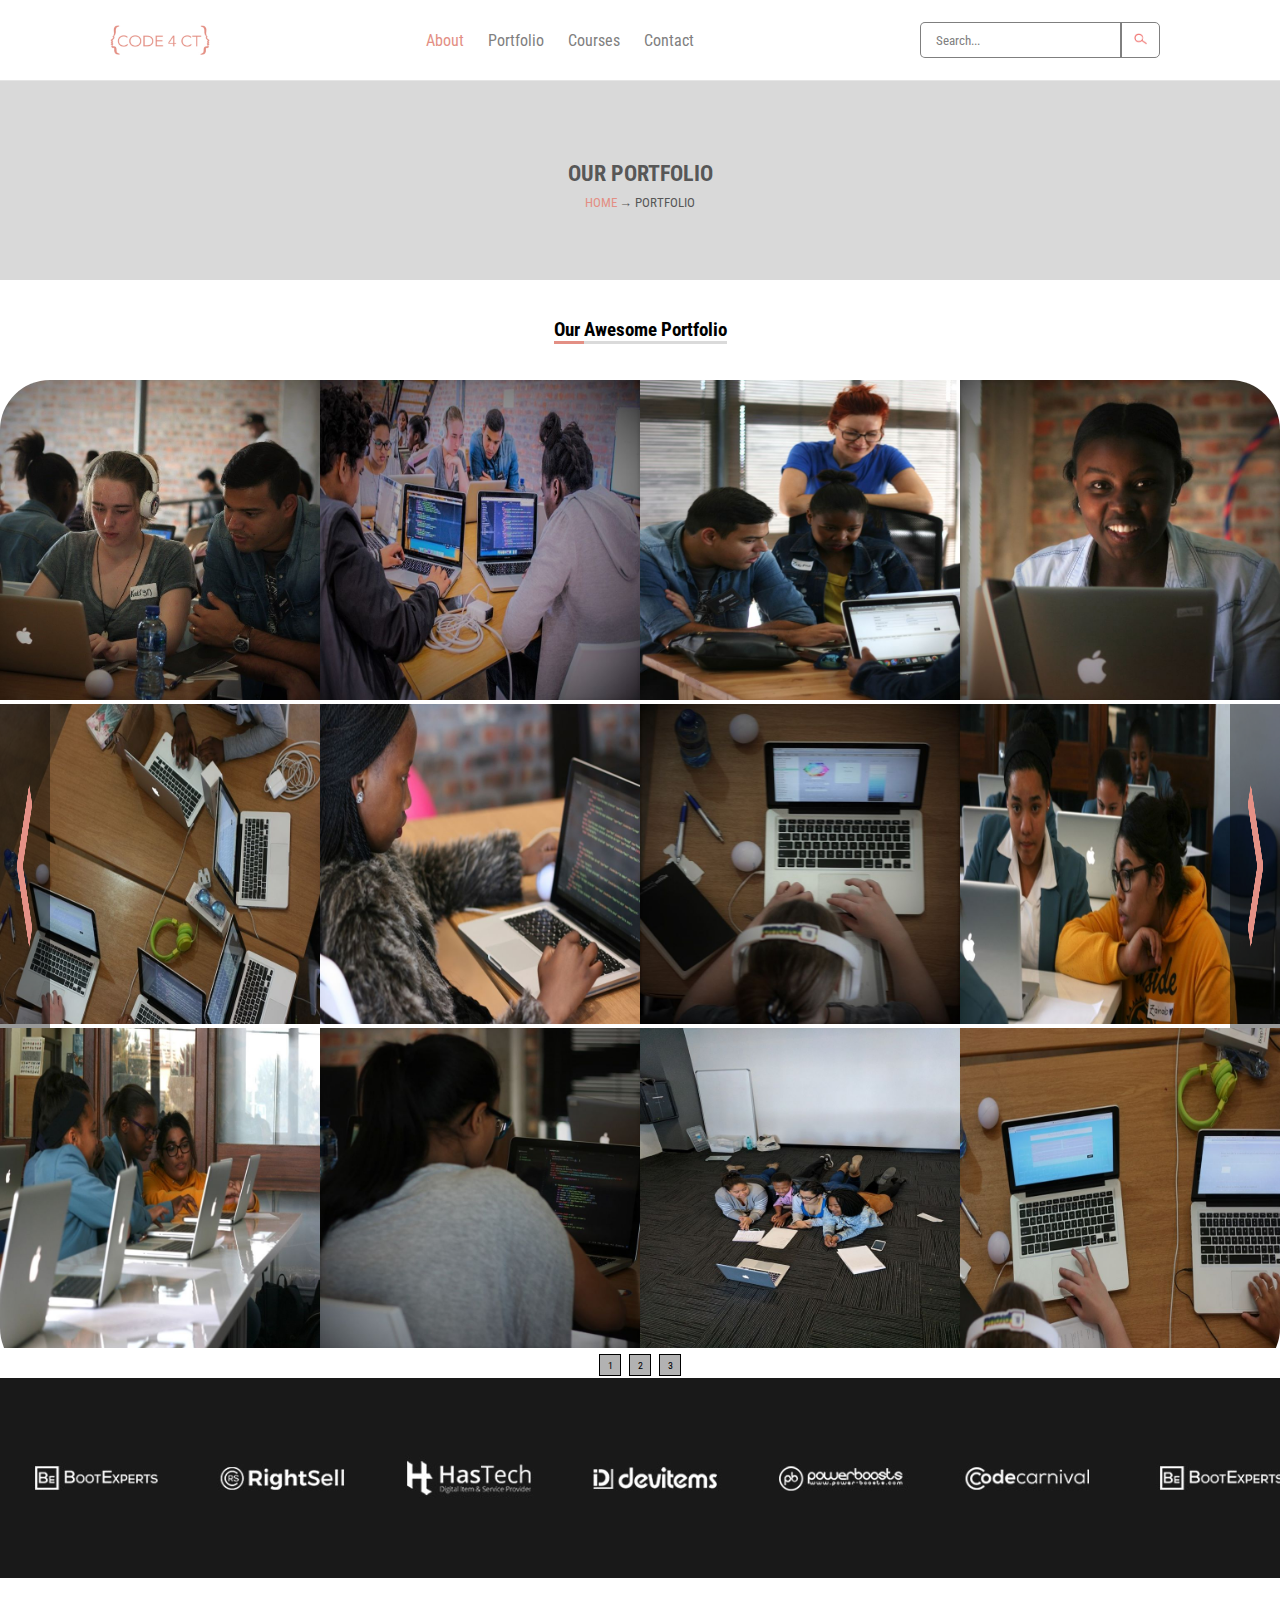
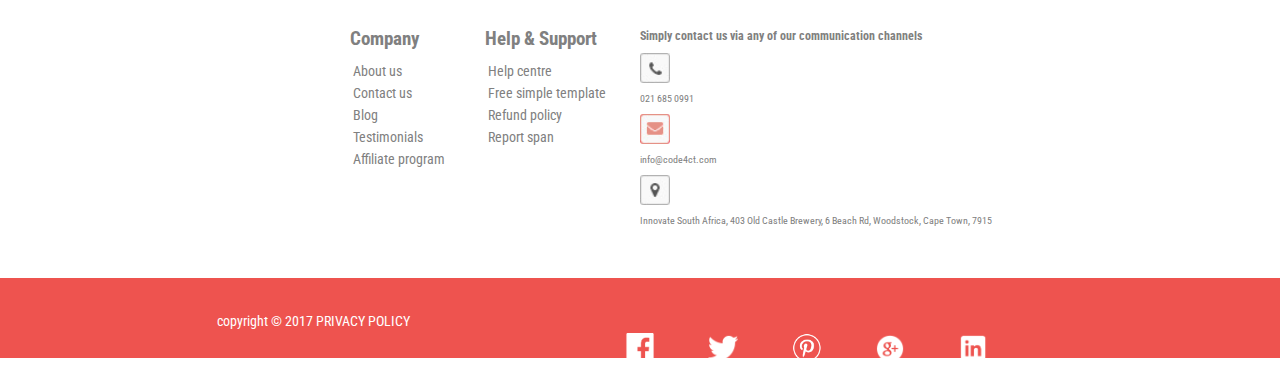
<file: portfolio.html>
<!DOCTYPE html>
<html lang="en">
<head>
    <meta charset="UTF-8">
    <meta name="viewport" content="width=device-width, initial-scale=1.0">
    <meta http-equiv="X-UA-Compatible" content="ie=edge">

    <!-- Tab Icon -->
    <link rel="icon" href="http://code4ct.com/wp-content/uploads/2018/03/Favicon_Code4CT-150x150.png" sizes="32x32" />
    
    <title>code4ct | Portfolio</title>
    <!-- Stylesheets -->
    <link rel="stylesheet" href="css/main.css">
    <link rel="stylesheet" href="css/header.css">
    <link rel="stylesheet" href="css/footer.css">
    <link rel="stylesheet" href="css/responsive.css">
    
</head>
<body>
    <header class="header">
        <!-- Logo -->
        <div class="logo">
            <a href="index.html">                
                <img id="logo" src="images/icons/code4ct-logo.jpg" alt="logo" draggable="false">
            </a>
        </div>

        <!-- ********* Desktop Navbar ********* -->
        <nav id="desktop_nav">
            <ul>
                <li class="desktop_li"><a href="about.html"><span>About</span></a></li>
                <li class="desktop_li"><a href="portfolio.html">Portfolio</a></li>
                <li class="desktop_li"><a href="courses.html">Courses</a></li>
                <li class="desktop_li"><a href="contact.html">Contact</a></li>
            </ul>
        </nav>

        <div class="search_container">
            <input type="text" class="searchBox" placeholder=" Search...">
            <button class="search">
                <img src="images/icons/search_icon.png" alt="">
            </button>
        </div>
        <!-- ********* Desktop Navbar End ********* -->

        <!-- Hamburger icon -->
        <div class="icon">
            <img class="hamburger_icon" width="100%" src="images/icons/hamburger_icon.png" alt="menu" draggable="false">
        </div>
    </header>

    <!-- Navbar -->
    <div id="nav_wrapper">
        <nav>
            <ul>
                <a href="courses.html"><li class="title_li">Start Coding</li></a>
                <a href="index.html"><li class="title_li">Home</li></a>
                <a href="courses.html"><li class="secondary_li">Courses</li></a>
                <a href="courses.html"><li class="tertiary_li">Our Course</li></a>
                <a href="courses.html"><li class="tertiary_li">Curriculum</li></a>
                <a href="contact.html"><li class="title_li">Support</li></a>
                <a href="about.html"><li class="secondary_li">About</li></a>
                <a href="about.html"><li class="tertiary_li">About Us</li></a>
                <a href="portfolio.html"><li class="tertiary_li">Impact</li></a>
                <a href="portfolio.html"><li class="tertiary_li">WhyICode</li></a>
                <a href="about.html"><li class="tertiary_li">Team</li></a>
                <a href="portfolio.html"><li class="title_li">Blog</li></a>
                <a href="contact.html"><li class="title_li">Contact</li></a>
            </ul>
        </nav>
    </div>

    <!-- Page Title -->
    <section class="pageTitle">
        <h3>OUR PORTFOLIO</h3>
        <div class="center_link">
            <a href="index.html">HOME</a><span> → PORTFOLIO</span>
        </div>
    </section>

    <section class="banner">
        <h3 class="heading">
            <span class="first">Our </span><span class="restOf">Awesome Portfolio</span>
        </h3>
    </section>

    <!-- Gallery container holding all images -->
    <div class="gallery_container">

        <div class="slider slider_1">
            <div class="image_block one">
                <div class="image">
                    <img class="img" src="images/portfolioGallery/gal_1.jpg" alt="" draggable="false">
                </div>
            </div>
            <div class="image_block two">
                <div class="image">
                    <img  class="img" src="images/portfolioGallery/gal_2.jpg" alt="" draggable="false">
                </div>
            </div>
            <div class="image_block three">
                <div class="image">
                    <img class="img"  src="images/portfolioGallery/gal_3.jpg" alt="" draggable="false">
                </div>
            </div>
            <div class="image_block four">
                <div class="image">
                    <img class="img"  src="images/portfolioGallery/gal_4.jpg" alt="" draggable="false">
                </div>
            </div>
            <div class="image_block five">
                <div class="image">
                    <img class="img"  src="images/portfolioGallery/gal_5.jpg" alt="" draggable="false">
                </div>
            </div>
            <div class="image_block six">
                <div class="image">
                    <img class="img"  src="images/portfolioGallery/gal_6.jpg" alt="" draggable="false">
                </div>
            </div>
            <div class="image_block seven">
                <div class="image">
                    <img class="img"  src="images/portfolioGallery/gal_7.jpg" alt="" draggable="false">
                </div>
            </div>
            <div class="image_block eight">
                <div class="image">
                    <img class="img"  src="images/portfolioGallery/gal_8.jpg" alt="" draggable="false">
                </div>
            </div>
            <div class="image_block nine">
                <div class="image">
                    <img class="img"  src="images/portfolioGallery/gal_9.jpg" alt="" draggable="false">
                </div>
            </div>
            <div class="image_block ten">
                <div class="image">
                    <img class="img"  src="images/portfolioGallery/gal_10.jpg" alt="" draggable="false">
                </div>
            </div>
            <div class="image_block eleven">
                <div class="image">
                    <img class="img"  src="images/portfolioGallery/gal_11.jpg" alt="" draggable="false">
                </div>
            </div>
            <div class="image_block twelve">
                <div class="image">
                    <img class="img"  src="images/portfolioGallery/gal_12.jpg" alt="" draggable="false">
                </div>
            </div>
        </div>

        <!-- Second Gallery -->
        <div class="slider slider_2">
            <div class="image_block one">
                <div class="image">
                    <img class="img" src="images/portfolioGallery/gal_12.jpg" alt="" draggable="false">
                </div>
            </div>
            <div class="image_block two">
                <div class="image">
                    <img class="img" src="images/portfolioGallery/gal_11.jpg" alt="" draggable="false">
                </div>
            </div>
            <div class="image_block three">
                <div class="image">
                    <img class="img" src="images/portfolioGallery/gal_10.jpg" alt="" draggable="false">
                </div>
            </div>
            <div class="image_block four">
                <div class="image">
                    <img class="img" src="images/portfolioGallery/gal_9.jpg" alt="" draggable="false">
                </div>
            </div>
            <div class="image_block five">
                <div class="image">
                    <img class="img" src="images/portfolioGallery/gal_8.jpg" alt="" draggable="false">
                </div>
            </div>
            <div class="image_block six">
                <div class="image">
                    <img class="img" src="images/portfolioGallery/gal_7.jpg" alt="" draggable="false">
                </div>
            </div>
            <div class="image_block seven">
                <div class="image">
                    <img class="img" src="images/portfolioGallery/gal_6.jpg" alt="" draggable="false">
                </div>
            </div>
            <div class="image_block eight">
                <div class="image">
                    <img class="img" src="images/portfolioGallery/gal_5.jpg" alt="" draggable="false">
                </div>
            </div>
            <div class="image_block nine">
                <div class="image">
                    <img class="img" src="images/portfolioGallery/gal_4.jpg" alt="" draggable="false">
                </div>
            </div>
            <div class="image_block ten">
                <div class="image">
                    <img class="img" src="images/portfolioGallery/gal_3.jpg" alt="" draggable="false">
                </div>
            </div>
            <div class="image_block eleven">
                <div class="image">
                    <img class="img" src="images/portfolioGallery/gal_2.jpg" alt="" draggable="false">
                </div>
            </div>
            <div class="image_block twelve">
                <div class="image">
                    <img class="img" src="images/portfolioGallery/gal_1.jpg" alt="" draggable="false">
                </div>
            </div>
        </div>

        <!-- Third Gallery -->
        <div class="slider slider_3">
            <div class="image_block one">
                <div class="image">
                    <img class="img" src="images/portfolioGallery/gal_8.jpg" alt="" draggable="false">
                </div>
            </div>
            <div class="image_block two">
                <div class="image">
                    <img class="img" src="images/portfolioGallery/gal_5.jpg" alt="" draggable="false">
                </div>
            </div>
            <div class="image_block three">
                <div class="image">
                    <img class="img" src="images/portfolioGallery/gal_4.jpg" alt="" draggable="false">
                </div>
            </div>
            <div class="image_block four">
                <div class="image">
                    <img class="img" src="images/portfolioGallery/gal_2.jpg" alt="" draggable="false">
                </div>
            </div>
            <div class="image_block five">
                <div class="image">
                    <img class="img" src="images/portfolioGallery/gal_11.jpg" alt="" draggable="false">
                </div>
            </div>
            <div class="image_block six">
                <div class="image">
                    <img class="img" src="images/portfolioGallery/gal_1.jpg" alt="" draggable="false">
                </div>
            </div>
            <div class="image_block seven">
                <div class="image">
                    <img class="img" src="images/portfolioGallery/gal_10.jpg" alt="" draggable="false">
                </div>
            </div>
            <div class="image_block eight">
                <div class="image">
                    <img class="img" src="images/portfolioGallery/gal_8.jpg" alt="" draggable="false">
                </div>
            </div>
            <div class="image_block nine">
                <div class="image">
                    <img class="img" src="images/portfolioGallery/gal_6.jpg" alt="" draggable="false">
                </div>
            </div>
            <div class="image_block ten">
                <div class="image">
                    <img class="img" src="images/portfolioGallery/gal_3.jpg" alt="" draggable="false">
                </div>
            </div>
            <div class="image_block eleven">
                <div class="image">
                    <img class="img" src="images/portfolioGallery/gal_5.jpg" alt="" draggable="false">
                </div>
            </div>
            <div class="image_block twelve">
                <div class="image">
                    <img class="img" src="images/portfolioGallery/gal_7.jpg" alt="" draggable="false">
                </div>
            </div>
        </div>

        <div class="dir_btn btnleft" onclick="slideDir(-1)">
            <img src="images/icons/toLeft.png" alt="" draggable="false">
        </div>
        <div class="dir_btn btnright" onclick="slideDir(1)">
            <img src="images/icons/toRight.png" alt="" draggable="false">
        </div>
        
        <!-- Gallery List -->
        <ul>
            <li class="g_list" onclick="currentSlide(1)">1</li>
            <li class="g_list" onclick="currentSlide(2)">2</li>
            <li class="g_list" onclick="currentSlide(3)">3</li>
        </ul>
    </div>

    <!-- Hidden Window Container -->
    <div id="hiddenWindow" class="hiddenWindow_container">
        <!-- Hidden Window -->
        <div class="hiddenWindow_wrapper">
            <span class="closeButton">&times;</span>    
            <!-- Image(s) -->
            <div id="img_holder">
                <img id="hidden_img" class="img"  draggable="false">
            </div>
        </div>
    </div>

    <!-- backToTop container -->
    <div id="backToTop" onclick="scrollUp()">
        <img id="toTop" src="images/icons/toTop.png" alt="" draggable="false">
    </div>

    <!-- All Footers Below -->
    <footer class="footer_container">
        <div class="footer_carousel">
            <!-- Carousel imported via scss -->
            <div id="carousel"></div>
        </div>
        <div class="footer_content">
            <!-- Contact details -->
            <div class="contact">
                <h6>
                    Simply contact us via any of our communication channels
                </h6>
    
                <div class="icon">
                    <a href="contact.html">
                        <img id="phone" src="images/icons/contact_icons_phone.png" alt="" draggable="false">
                    </a>
                </div>
                <p class="phN">
                    021 685 0991
                </p>
    
                <div class="icon">
                    <a href="contact.html">
                        <img id="phone" src="images/icons/contact_icons_email.png" alt="" draggable="false">
                    </a>
                </div>
                <p class="email">
                    info@code4ct.com
                </p>
    
                <div class="icon">
                    <a href="contact.html">
                        <img id="phone" src="images/icons/contact_icons_location.png" alt="" draggable="false">
                    </a>
                </div>
                <p class="address">
                    Innovate South Africa, 403 Old Castle Brewery, 6 Beach Rd, Woodstock, Cape Town, 7915
                </p>
            </div>
    
            <!-- Company links -->
            <div class="company">
                <h5>Company</h5>
                <ul>
                    <li><a href="about.html">About us</a></li>
                    <li><a href="contact.html">Contact us</a></li>
                    <li><a href="about.html">Blog</a></li>
                    <li><a href="about.html">Testimonials</a></li>
                    <li><a href="about.html">Affiliate program</a></li>
                </ul>
            </div>
    
            <!-- Help & Support -->
            <div class="support">
                <h5>Help &amp; Support</h5>
                <ul>
                    <li><a href="contact.html">Help centre</a></li>
                    <li><a href="contact.html">Free simple template</a></li>
                    <li><a href="contact.html">Refund policy</a></li>
                    <li><a href="contact.html">Report span</a></li>
                </ul>
            </div>
        </div>
    
        <div class="footer_absolute">
            <p id="copyright">
                copyright © 2017 PRIVACY POLICY
            </p>
            <a href="www.facebook.com" id="facebook">
                <div class="social_icon">
                    <img src="images/footer/icons/facebook.png" alt="">
                </div>
            </a>
            <a href="www.twitter.com" id="twitter">
                <div class="social_icon">
                    <img src="images/footer/icons/twitter.png" alt="">
                </div>
            </a>
            <a href="www.pinterest.com" id="pinterest">
                <div class="social_icon">
                    <img src="images/footer/icons/pinterest.png" alt="">
                </div>
            </a>
            <a href="www.google+.com" id="googlePlus">
                <div class="social_icon">
                    <img src="images/footer/icons/google+.png" alt="">
                </div>
            </a>
            <a href="www.linkedin.com" id="linkedin">
                <div class="social_icon">
                    <img src="images/footer/icons/linkedin.png" alt="">
                </div>
            </a>
        </div>
    </footer>

    <!-- js -->
    <script type="text/javascript" src="js/buttons.js"></script>

    <script type="text/javascript" src="js/lightBox.js"></script>
</body>
</html>
</file>
<file: css/main.css>
/* Main stylesheet code4ct by Miguel Jacobs*/
/* Mobile First View */
@import url("https://fonts.googleapis.com/css?family=Roboto+Condensed");
@import url("https://fonts.googleapis.com/css?family=Open+Sans");
@import url(header.css);
@import url(footer.css);
* {
  margin: 0;
  padding: 0;
  font-family: 'Roboto Condensed', Helvetica, Arial, Lucida, serif;
  transition: 0.5s; }

.lore_container {
  display: grid;
  height: 470px;
  position: relative;
  top: 80px;
  grid-template-columns: repeat(5, 1fr);
  grid-template-rows: repeat(3, 1fr);
  padding-bottom: 40px;
  overflow: hidden; }
  .lore_container .bg_wrapper {
    grid-column: 1/7;
    grid-row: 1/6;
    width: 100%;
    height: 100%; }
  .lore_container .slide {
    width: 100%;
    height: 100%;
    position: relative;
    z-index: -1; }
    .lore_container .slide .img_one {
      width: 100%;
      height: 100%; }
  .lore_container h2 {
    letter-spacing: 2px;
    font-size: 1.4em;
    font-family: 'Roboto Condensed',Helvetica,Arial,Lucida,sans-serif; }
  .lore_container .lore {
    grid-column: 1/6;
    grid-row: 1/2;
    font-size: .9em;
    line-height: 1.7em;
    font-family: 'Open Sans', sans-serif;
    text-align: center;
    color: white;
    padding: 30px;
    background-color: rgba(0, 0, 0, 0.5); }
  .lore_container .btn {
    width: 150px;
    height: 50px;
    font-size: 1.45em;
    color: white;
    border-radius: 5px;
    margin: auto; }
  .lore_container .btn:hover {
    cursor: pointer; }
  .lore_container #sc_btn {
    grid-column: 3/4;
    grid-row: 2/3;
    margin: auto; }
    .lore_container #sc_btn .startCoding_btn {
      border: 2px #e38f84 solid;
      background-color: #e38f84; }
  .lore_container #au_btn {
    grid-column: 2/5;
    grid-row: 3/4;
    margin: auto; }
    .lore_container #au_btn .aboutUs_btn {
      border: 2px white solid;
      background-color: transparent; }

.size {
  width: 100%;
  height: 100%; }
  .size:hover {
    animation: animate .5s linear 1; }
@keyframes animate {
  0% {
    transform: scale(1); }
  50% {
    transform: scale(1.5); }
  100% {
    transform: scale(1); } }
.whoWeAre_container {
  display: grid;
  grid-template-columns: 1fr;
  grid-template-rows: repeat(2, 1fr);
  height: 800px;
  position: relative;
  top: 80px; }
  .whoWeAre_container .whoWeAre_text {
    display: grid;
    grid-template-columns: 1fr;
    text-align: center;
    color: #515151;
    padding: 20px; }
    .whoWeAre_container .whoWeAre_text .first {
      border-bottom: 3px solid #e38f84; }
    .whoWeAre_container .whoWeAre_text .restOf {
      border-bottom: 3px solid #dadada; }
    .whoWeAre_container .whoWeAre_text h3 {
      padding: 10px; }
    .whoWeAre_container .whoWeAre_text h5 {
      padding: 5px;
      font-size: .9em; }
    .whoWeAre_container .whoWeAre_text p {
      padding: 15px 15px 30px 15px;
      font-size: .8em;
      line-height: 20px; }
    .whoWeAre_container .whoWeAre_text .btn {
      width: 150px;
      height: 50px;
      font-size: 1.45em;
      color: white;
      border-radius: 5px;
      margin: auto; }
    .whoWeAre_container .whoWeAre_text #rm_btn .readMore_btn {
      color: #515151;
      background-color: #999;
      border: none; }
    .whoWeAre_container .whoWeAre_text .btn:hover {
      cursor: pointer;
      width: 170px;
      animation: expand .3s linear 1; }
@keyframes expand {
  0% {
    position: static;
    transform: translate(0); }
  100% {
    position: static;
    transform: translate(20px); } }
  .whoWeAre_container .whoWeAre_images {
    display: grid;
    grid-template-columns: repeat(2, 1fr);
    grid-template-rows: repeat(2, 1fr);
    height: 400px;
    text-align: center;
    color: #515151;
    box-shadow: 0 0 5px black; }
    .whoWeAre_container .whoWeAre_images #image_1_div {
      grid-column: 1/2;
      grid-row: 1/2;
      height: 200px;
      overflow: hidden; }
    .whoWeAre_container .whoWeAre_images #image_2_div {
      grid-column: 2/3;
      grid-row: 1/2;
      height: 200px;
      overflow: hidden; }
    .whoWeAre_container .whoWeAre_images #image_3_div {
      grid-column: 1/2;
      grid-row: 2/3;
      height: 200px;
      overflow: hidden; }
    .whoWeAre_container .whoWeAre_images #image_4_div {
      grid-column: 2/3;
      grid-row: 2/3;
      height: 200px;
      overflow: hidden; }

.iconSection_container {
  display: grid;
  grid-template-columns: 1fr;
  grid-template-rows: repeat(8, 1fr);
  height: 1500px;
  position: relative;
  top: 80px;
  background-color: black;
  padding: 10px 10px 50px 10px; }
  .iconSection_container .iconSection, .iconSection_container .iconSection_text {
    display: grid;
    width: 250px;
    text-align: center;
    color: white;
    font-size: .9em;
    padding: 10px 20px 10px 20px;
    line-height: 2em;
    font-size: .8em;
    margin: auto; }
    .iconSection_container .iconSection h3, .iconSection_container .iconSection_text h3 {
      height: 75px;
      font-size: 2em;
      font-weight: 100;
      letter-spacing: 2px;
      margin: 0; }
  .iconSection_container .screen {
    grid-column: 1/2;
    grid-row: 1/2;
    width: 250px; }
  .iconSection_container #screen_div {
    padding-top: 25px;
    height: 100px;
    width: 250px;
    margin: auto; }
    .iconSection_container #screen_div .icon {
      height: 100%;
      width: 40%; }
  .iconSection_container .screen_text {
    grid-column: 1/2;
    grid-row: 2/3; }
    .iconSection_container .screen_text p {
      padding: 0 40px;
      font-size: 1em;
      line-height: 1.7em; }
  .iconSection_container .speaker {
    grid-column: 1/2;
    grid-row: 3/4;
    width: 250px; }
  .iconSection_container #speaker_div {
    padding-top: 25px;
    height: 100px;
    width: 250px;
    margin: auto; }
    .iconSection_container #speaker_div .icon {
      height: 100%;
      width: 40%; }
  .iconSection_container .speaker_text {
    grid-column: 1/2;
    grid-row: 4/5; }
    .iconSection_container .speaker_text p {
      padding: 0 40px;
      font-size: 1em;
      line-height: 1.7em; }
  .iconSection_container .wrench {
    grid-column: 1/2;
    grid-row: 5/6;
    width: 250px; }
  .iconSection_container #wrench_div {
    padding-top: 25px;
    height: 100px;
    width: 250px;
    margin: auto; }
    .iconSection_container #wrench_div .icon {
      height: 100%;
      width: 40%; }
  .iconSection_container .wrench_text {
    grid-column: 1/2;
    grid-row: 6/7; }
    .iconSection_container .wrench_text p {
      padding: 0 40px;
      font-size: 1em;
      line-height: 1.7em; }
  .iconSection_container .document {
    grid-column: 1/2;
    grid-row: 7/8;
    width: 250px; }
  .iconSection_container #document_div {
    padding-top: 25px;
    height: 100px;
    width: 250px;
    margin: auto; }
    .iconSection_container #document_div .icon {
      height: 100%;
      width: 40%; }
  .iconSection_container .document_text {
    grid-column: 1/2;
    grid-row: 8/9; }
    .iconSection_container .document_text p {
      padding: 0 40px;
      font-size: 1em;
      line-height: 1.7em; }

.portfolioSection_container {
  display: grid;
  grid-template-columns: repeat(2, 1fr);
  grid-template-rows: repeat(2, 1fr);
  height: 750px;
  position: relative;
  top: 80px; }
  .portfolioSection_container .portfolioSection_text {
    grid-column: 1/3;
    grid-row: 1/2;
    text-align: center;
    padding: 0px 20px 20px 20px;
    display: grid;
    grid-template-columns: 1fr; }
    .portfolioSection_container .portfolioSection_text h3 {
      padding-top: 50px; }
    .portfolioSection_container .portfolioSection_text .first {
      border-bottom: 3px solid #e38f84; }
    .portfolioSection_container .portfolioSection_text .restOf {
      border-bottom: 3px solid #dadada; }
    .portfolioSection_container .portfolioSection_text p {
      padding: 20px 30px 0 30px;
      font-size: .8em;
      line-height: 20px; }
  .portfolioSection_container .portfolioSection_images {
    grid-column: 1/3;
    grid-row: 2/3;
    display: grid;
    grid-template-columns: repeat(2, 1fr);
    grid-template-rows: repeat(2, 1fr);
    height: 100%; }
    .portfolioSection_container .portfolioSection_images #image_one {
      grid-column: 1/2;
      grid-row: 1/2;
      height: 150px;
      overflow: hidden; }
    .portfolioSection_container .portfolioSection_images #image_two {
      grid-column: 2/3;
      grid-row: 1/2;
      height: 150px;
      overflow: hidden; }
    .portfolioSection_container .portfolioSection_images #image_three {
      grid-column: 1/2;
      grid-row: 2/3;
      height: 150px;
      overflow: hidden; }
    .portfolioSection_container .portfolioSection_images #image_four {
      grid-column: 2/3;
      grid-row: 2/3;
      height: 150px;
      overflow: hidden; }
  .portfolioSection_container #image_large {
    grid-column: 1/3;
    grid-row: 3/4;
    height: 150px;
    overflow: hidden; }

.teamSection_container {
  display: grid;
  grid-template-columns: 1fr;
  grid-template-rows: repeat(9, 1fr);
  height: 2750px;
  position: relative;
  top: 80px; }
  .teamSection_container .teamSection_text {
    grid-column: 1/2;
    grid-row: 1/2;
    text-align: center;
    padding: 40px 20px 20px 20px; }
    .teamSection_container .teamSection_text h3 {
      padding-bottom: 30px; }
    .teamSection_container .teamSection_text .first {
      border-bottom: 3px solid #e38f84; }
    .teamSection_container .teamSection_text .restOf {
      border-bottom: 3px solid #dadada; }
    .teamSection_container .teamSection_text p {
      padding: 10px 30px 0 30px;
      font-size: .9em;
      line-height: 20px; }
  .teamSection_container .photoOne {
    grid-column: 1/2;
    grid-row: 2/3;
    height: 250px;
    width: 250px;
    padding: 20px 30px;
    margin: auto; }
  .teamSection_container .team_img {
    width: 100%;
    height: 100%;
    border-radius: 50%; }
  .teamSection_container .infoOne {
    grid-column: 1/2;
    grid-row: 3/4;
    padding: 10px;
    text-align: center; }
    .teamSection_container .infoOne hr {
      margin: auto;
      width: 30%; }
    .teamSection_container .infoOne:hover hr {
      margin: auto;
      width: 50%; }
    .teamSection_container .infoOne .teamMemberName {
      padding: 10px; }
    .teamSection_container .infoOne .teamMemberPosition {
      padding: 10px; }
    .teamSection_container .infoOne .teamMemberDetails {
      padding: 20px 70px 20px 70px;
      font-size: .75em;
      line-height: 1.8em; }
  .teamSection_container .photoTwo {
    grid-column: 1/2;
    grid-row: 4/5;
    height: 250px;
    width: 250px;
    padding: 20px 30px;
    margin: auto; }
  .teamSection_container .team_img {
    width: 100%;
    height: 100%;
    border-radius: 50%; }
  .teamSection_container .infoTwo {
    grid-column: 1/2;
    grid-row: 5/6;
    padding: 10px;
    text-align: center; }
    .teamSection_container .infoTwo hr {
      margin: auto;
      width: 30%; }
    .teamSection_container .infoTwo:hover hr {
      margin: auto;
      width: 50%; }
    .teamSection_container .infoTwo .teamMemberName {
      padding: 10px; }
    .teamSection_container .infoTwo .teamMemberPosition {
      padding: 10px; }
    .teamSection_container .infoTwo .teamMemberDetails {
      padding: 20px 70px 20px 70px;
      font-size: .75em;
      line-height: 1.8em; }
  .teamSection_container .photoThree {
    grid-column: 1/2;
    grid-row: 6/7;
    height: 250px;
    width: 250px;
    padding: 20px 30px;
    margin: auto; }
  .teamSection_container .team_img {
    width: 100%;
    height: 100%;
    border-radius: 50%; }
  .teamSection_container .infoThree {
    grid-column: 1/2;
    grid-row: 7/8;
    padding: 10px;
    text-align: center; }
    .teamSection_container .infoThree hr {
      margin: auto;
      width: 30%; }
    .teamSection_container .infoThree:hover hr {
      margin: auto;
      width: 50%; }
    .teamSection_container .infoThree .teamMemberName {
      padding: 10px; }
    .teamSection_container .infoThree .teamMemberPosition {
      padding: 10px; }
    .teamSection_container .infoThree .teamMemberDetails {
      padding: 20px 70px 20px 70px;
      font-size: .75em;
      line-height: 1.8em; }
  .teamSection_container .photoFour {
    grid-column: 1/2;
    grid-row: 8/9;
    height: 250px;
    width: 250px;
    padding: 20px 30px;
    margin: auto; }
  .teamSection_container .team_img {
    width: 100%;
    height: 100%;
    border-radius: 50%; }
  .teamSection_container .infoFour {
    grid-column: 1/2;
    grid-row: 9/10;
    padding: 10px;
    text-align: center; }
    .teamSection_container .infoFour hr {
      margin: auto;
      width: 30%; }
    .teamSection_container .infoFour:hover hr {
      margin: auto;
      width: 50%; }
    .teamSection_container .infoFour .teamMemberName {
      padding: 10px; }
    .teamSection_container .infoFour .teamMemberPosition {
      padding: 10px; }
    .teamSection_container .infoFour .teamMemberDetails {
      padding: 20px 70px 20px 70px;
      font-size: .75em;
      line-height: 1.8em; }

.counter_container {
  display: grid;
  grid-template-columns: 1fr;
  grid-template-rows: repeat(4, 1fr);
  position: relative;
  top: 80px;
  background-color: black;
  padding: 50px 0 20px 0; }
  .counter_container .counter {
    height: 400px;
    margin: auto;
    width: 120px;
    height: 70px;
    padding: 5px;
    color: white;
    text-align: center; }
    .counter_container .counter .p_top {
      width: 20px;
      padding-top: 10px;
      border-top: 3px solid #e38f84;
      font-weight: bold;
      font-size: 1.2em; }
    .counter_container .counter .p_style {
      padding-top: 10px;
      text-align: left;
      font-size: .8em; }
  .counter_container .coffees {
    grid-column: 1/2;
    grid-row: 1/2; }
  .counter_container .girls {
    grid-column: 1/2;
    grid-row: 2/3; }
  .counter_container .projects {
    grid-column: 1/2;
    grid-row: 3/4; }
  .counter_container .hours {
    grid-column: 1/2;
    grid-row: 4/5; }

.subscribe_container {
  position: relative;
  top: 80px;
  padding: 50px 30px 40px 30px;
  text-align: center; }
  .subscribe_container h4 {
    padding: 20px;
    color: #595959; }
    .subscribe_container h4 span {
      color: #e38f84; }
  .subscribe_container p {
    padding: 10px 10px 30px 10px;
    font-size: .8em; }
  .subscribe_container form {
    padding: 20px; }
    .subscribe_container form input {
      height: 40px;
      width: 200px;
      border: none;
      border-radius: 4px;
      background-color: #e0dfdf; }
    .subscribe_container form ::placeholder {
      text-align: center; }
    .subscribe_container form span {
      padding: 20px; }
    .subscribe_container form button {
      height: 40px;
      width: 120px;
      color: white;
      background-color: #e38f84;
      border: none;
      border-radius: 5px;
      font-size: 1.3em; }
      .subscribe_container form button:hover {
        cursor: pointer; }

#backToTop {
  height: 40px;
  width: 40px;
  background-color: rgba(0, 0, 0, 0.3);
  border: 0.5px solid black;
  border-radius: 25px;
  box-shadow: 0 0 10px #e38f8450;
  z-index: 5;
  padding: 5px;
  display: none;
  bottom: 80px;
  right: 10px;
  position: fixed; }
  #backToTop:hover {
    cursor: pointer;
    background-color: #e38f8450; }
  #backToTop #toTop {
    width: 100%;
    height: 100%; }

/* ABOUT US PAGE STYLING */
.aboutUs_container {
  display: grid;
  grid-template-columns: 1fr;
  grid-template-rows: repeat(4, 1fr);
  height: 1540px;
  position: relative;
  top: 80px;
  text-align: center;
  grid-column: 1/3; }
  .aboutUs_container .aboutUs {
    grid-column: 1/2;
    grid-row: 1/2;
    padding: 40px 20px 0 20px;
    height: 350px; }
    .aboutUs_container .aboutUs h3 {
      padding-bottom: 30px; }
    .aboutUs_container .aboutUs .first {
      border-bottom: 3px solid #e38f84; }
    .aboutUs_container .aboutUs .restOf {
      border-bottom: 3px solid #dadada; }
    .aboutUs_container .aboutUs p {
      padding: 10px 40px 40px 40px;
      font-size: .8em;
      line-height: 20px; }
    .aboutUs_container .aboutUs .btn {
      width: 150px;
      height: 50px;
      font-size: 1.45em;
      border-radius: 5px;
      margin: auto;
      border: 2px #e38f84 solid;
      background-color: #e38f84; }
    .aboutUs_container .aboutUs .ourServices_btn {
      color: white; }
  .aboutUs_container .about_image {
    grid-column: 1/2;
    grid-row: 2/3;
    height: 250px;
    width: 100%; }
    .aboutUs_container .about_image #image {
      height: 100%;
      width: 100%; }
  .aboutUs_container .about {
    grid-column: 1/2;
    grid-row: 3/4;
    display: grid;
    grid-template-columns: repeat(2, 1fr);
    grid-template-rows: repeat(4, 1fr);
    height: 600px;
    background-color: #e9e9e9;
    color: #595959; }
    .aboutUs_container .about .heading {
      grid-column: 1/3;
      grid-row: 1/2;
      padding: 40px; }
    .aboutUs_container .about .first {
      border-bottom: 3px solid #e38f84;
      padding-bottom: 15px; }
    .aboutUs_container .about .restOf {
      border-bottom: 3px solid #dadada;
      padding-bottom: 15px; }
    .aboutUs_container .about p {
      grid-column: 1/3;
      grid-row: 2/3;
      padding: 20px 20px 20px 20px;
      font-size: .8em;
      line-height: 20px; }
    .aboutUs_container .about .subHead {
      color: #ee534f;
      font-size: .8em;
      text-align: left;
      padding-left: 20px; }
    .aboutUs_container .about .paras {
      font-size: .7em;
      text-align: left; }
    .aboutUs_container .about .h_vision {
      grid-column: 1/2;
      grid-row: 3/4; }
    .aboutUs_container .about .p_vision {
      grid-column: 1/2;
      grid-row: 3/4; }
    .aboutUs_container .about .h_mission {
      grid-column: 2/3;
      grid-row: 3/4; }
    .aboutUs_container .about .p_mission {
      grid-column: 2/3;
      grid-row: 3/4; }
    .aboutUs_container .about .h_help {
      grid-column: 1/2;
      grid-row: 4/5; }
    .aboutUs_container .about .p_help {
      grid-column: 1/2;
      grid-row: 4/5; }
    .aboutUs_container .about .h_support {
      grid-column: 2/3;
      grid-row: 4/5; }
    .aboutUs_container .about .p_support {
      grid-column: 2/3;
      grid-row: 4/5; }
  .aboutUs_container .video {
    grid-column: 1/2;
    grid-row: 4/5;
    height: 300px;
    width: 95%;
    margin: auto; }
    .aboutUs_container .video #about_vid {
      height: 100%;
      width: 100%; }

.stats_container {
  display: grid;
  grid-template-columns: 1fr;
  grid-template-rows: repeat(4, 1fr);
  height: 600px;
  position: relative;
  top: 80px;
  background-color: black;
  padding: 0 0 20px 0; }
  .stats_container .counter {
    height: 400px;
    margin: auto;
    width: 120px;
    height: 120px;
    padding: 5px;
    color: white;
    text-align: center; }
    .stats_container .counter .p_style {
      padding-top: 10px;
      font-size: .65em;
      color: #e38f84; }
  .stats_container .stats_one {
    grid-column: 1/2;
    grid-row: 1/2; }
  .stats_container .stats_two {
    grid-column: 1/2;
    grid-row: 2/3; }
  .stats_container .stats_three {
    grid-column: 1/2;
    grid-row: 3/4; }
  .stats_container .stats_four {
    grid-column: 1/2;
    grid-row: 4/5; }

/* COURSES PAGE STYLING */
.intro_coding_wrapper {
  display: grid;
  grid-template-columns: 1fr;
  grid-template-rows: repeat(20, 1fr);
  grid-gap: 10px;
  position: relative;
  top: 80px; }
  .intro_coding_wrapper strong {
    color: #e38f84; }
  .intro_coding_wrapper .icons {
    height: 100%;
    width: 100%;
    margin: auto;
    height: 100px;
    width: 150px; }
    .intro_coding_wrapper .icons img {
      width: 100%;
      margin: auto; }

.wrapper .courses {
  height: 400px;
  width: 300px;
  text-align: center;
  line-height: 1.7em;
  padding: 10px;
  box-shadow: 1px 10px 10px rgba(0, 0, 0, 0.3);
  margin: auto; }
  .wrapper .courses .title {
    font-size: 1.7em;
    padding: 20px; }
  .wrapper .courses .brief {
    padding: 20px; }
  .wrapper .courses .price {
    padding-bottom: 20px; }
  .wrapper .courses .add {
    width: 100px;
    height: 50px;
    line-height: 50px;
    margin: auto;
    border-radius: 7px;
    border: 1px solid black; }
    .wrapper .courses .add:hover {
      cursor: pointer;
      background-color: #e38f84; }
.wrapper .desktop {
  grid-column: 1/2;
  grid-row: 1/2;
  margin: auto;
  height: 100px;
  width: 150px; }
  .wrapper .desktop img {
    height: 100%;
    width: 100%;
    margin: auto; }
.wrapper .intro_coding_web {
  grid-column: 1/2;
  grid-row: 2/3; }
.wrapper .create_with_web {
  grid-column: 1/2;
  grid-row: 3/4; }
.wrapper .getting_started_web {
  grid-column: 1/2;
  grid-row: 4/5; }
.wrapper .music {
  grid-column: 1/2;
  grid-row: 5/6;
  margin: auto;
  height: 100px;
  width: 150px; }
  .wrapper .music img {
    width: 100%;
    margin: auto; }
.wrapper .intro_coding_music {
  grid-column: 1/2;
  grid-row: 6/7; }
.wrapper .create_with_music {
  grid-column: 1/2;
  grid-row: 7/8; }
.wrapper .animation {
  grid-column: 1/2;
  grid-row: 8/9;
  margin: auto;
  height: 100px;
  width: 150px; }
  .wrapper .animation img {
    height: 100%;
    width: 100%;
    margin: auto; }
.wrapper .intro_coding_animation {
  grid-column: 1/2;
  grid-row: 9/10; }
.wrapper .create_with_animation {
  grid-column: 1/2;
  grid-row: 11/12; }
.wrapper .beginner_js {
  grid-column: 1/2;
  grid-row: 11/12;
  margin: auto;
  height: 100px;
  width: 150px; }
  .wrapper .beginner_js img {
    height: 100%;
    width: 100%;
    margin: auto; }
.wrapper .beginner_javascript {
  grid-column: 1/2;
  grid-row: 13/14; }
.wrapper .beginner_front {
  grid-column: 1/2;
  grid-row: 14/15;
  margin: auto;
  height: 100px;
  width: 150px; }
  .wrapper .beginner_front img {
    height: 100%;
    width: 100%;
    margin: auto; }
.wrapper .beginner_front_end {
  grid-column: 1/2;
  grid-row: 15/16; }
.wrapper .beginner_py {
  grid-column: 1/2;
  grid-row: 16/17;
  margin: auto;
  height: 100px;
  width: 150px; }
  .wrapper .beginner_py img {
    height: 100%;
    width: 100%;
    margin: auto; }
.wrapper .beginner_python {
  grid-column: 1/2;
  grid-row: 17/18; }
.wrapper .full_stack_js {
  grid-column: 1/2;
  grid-row: 16/17;
  margin: auto;
  height: 100px;
  width: 150px; }
  .wrapper .full_stack_js img {
    height: 100%;
    width: 100%;
    margin: auto; }
.wrapper .full_stack_javascript {
  grid-column: 1/2;
  grid-row: 17/18; }
.wrapper .web_deploy {
  grid-column: 1/2;
  grid-row: 18/19;
  margin: auto;
  height: 100px;
  width: 150px; }
  .wrapper .web_deploy img {
    height: 100%;
    width: 100%;
    margin: auto; }
.wrapper .web_deployment {
  grid-column: 1/2;
  grid-row: 19/20; }

.cart_icon {
  width: 50px;
  height: 50px;
  position: fixed;
  right: 0;
  top: 200px;
  z-index: 3;
  background-color: rgba(255, 255, 255, 0.85);
  border: 1px solid #e38f84;
  border-radius: 30px 0 0 30px; }
  .cart_icon:hover {
    cursor: pointer; }
  .cart_icon img {
    position: absolute;
    top: 10px;
    right: 8px;
    width: 30px;
    height: 30px; }

.shopping_container {
  display: none;
  grid-template-columns: 1fr;
  grid-template-rows: auto;
  width: 89%;
  position: fixed;
  right: 0;
  top: 100px;
  background-color: rgba(255, 255, 255, 0.8);
  border: 1px solid black;
  border-radius: 10px 0 0 10px;
  margin: auto;
  z-index: 2; }
  .shopping_container h4 {
    grid-column: 1/2;
    grid-row: 1/2;
    text-align: center;
    padding: 50px 20px 50px 20px;
    font-size: 1.6em;
    color: #e38f84; }
  .shopping_container .courses {
    grid-column: 1/2;
    grid-row: auto;
    text-align: center; }
    .shopping_container .courses .course {
      padding: 50px; }
  .shopping_container .total_wrapper {
    grid-column: 1/2;
    grid-row: auto;
    text-align: center;
    background-color: rgba(0, 0, 0, 0.1);
    padding: 20px;
    margin: auto;
    border: 1px solid black;
    border-radius: 10px; }
    .shopping_container .total_wrapper .total {
      height: 50px;
      width: 150px;
      padding: 10px; }
  .shopping_container .btn {
    height: 50px;
    padding: 10px;
    margin: auto; }
    .shopping_container .btn .clear_btn {
      height: 50px;
      width: 100px;
      position: relative;
      color: #e38f84;
      background-color: transparent;
      border-radius: 7px;
      border: 1px solid #e38f84;
      z-index: 1; }
      .shopping_container .btn .clear_btn:hover {
        background-color: #e38f84;
        color: white;
        cursor: pointer; }

/* PORTFOLIO PAGE STYLING */
.pageTitle {
  display: grid;
  grid-template-columns: 1fr;
  grid-template-rows: 1fr;
  height: 200px;
  background-color: rgba(190, 190, 190, 0.589);
  position: relative;
  top: 80px;
  text-align: center;
  color: #575757; }
  .pageTitle h3 {
    height: 30px;
    padding: 80px 50px 0 50px;
    font-size: 1.4em; }
  .pageTitle .center_link {
    float: left;
    padding-bottom: 70px;
    font-size: .8em; }
    .pageTitle .center_link a {
      text-decoration: none;
      color: #e38f84; }

.banner {
  display: grid;
  grid-template-columns: 1fr;
  grid-template-rows: 1fr;
  position: relative;
  top: 80px;
  height: 100px; }
  .banner .heading {
    text-align: center;
    margin: auto; }
    .banner .heading h3 {
      padding-bottom: 30px; }
    .banner .heading .first {
      border-bottom: 3px solid #e38f84; }
    .banner .heading .restOf {
      border-bottom: 3px solid #dadada; }

.gallery_container {
  display: grid;
  grid-template-columns: repeat(4, 1fr);
  grid-template-rows: repeat(3, 1fr);
  border-radius: 50px;
  overflow: hidden;
  position: relative;
  top: 80px; }
  .gallery_container .slider {
    grid-column: 1/5;
    grid-row: 1/4;
    display: grid;
    grid-template-columns: repeat(4, 1fr);
    grid-template-rows: repeat(3, 1fr); }
    .gallery_container .slider .dir_btn {
      height: 100%;
      width: 50px;
      background-color: rgba(0, 0, 0, 0.4);
      margin: auto;
      z-index: 4;
      position: absolute;
      transition: 1s; }
      .gallery_container .slider .dir_btn img {
        width: 100%;
        height: 100%;
        margin: auto; }
      .gallery_container .slider .dir_btn:hover {
        cursor: pointer;
        background-color: rgba(0, 0, 0, 0.7); }
  .gallery_container .image_block {
    width: 100%;
    height: 100%;
    overflow: hidden;
    text-align: center; }
@keyframes sizeUp {
  0% {
    transform: scale(1); }
  50% {
    transform: scale(1.5); }
  100% {
    transform: scale(1); } }
    .gallery_container .image_block img {
      height: 100%;
      width: 100%; }
      .gallery_container .image_block img:hover {
        cursor: zoom-in;
        animation: sizeUp 1s linear 1; }
    .gallery_container .image_block .one {
      grid-column: 1/2;
      grid-row: 1/2;
      width: 100%;
      height: 100%; }
    .gallery_container .image_block .two {
      grid-column: 2/3;
      grid-row: 1/2;
      width: 100%;
      height: 100%; }
    .gallery_container .image_block .three {
      grid-column: 3/4;
      grid-row: 1/2;
      width: 100%;
      height: 100%; }
    .gallery_container .image_block .four {
      grid-column: 4/5;
      grid-row: 1/2;
      width: 100%;
      height: 100%; }
    .gallery_container .image_block .five {
      grid-column: 1/2;
      grid-row: 2/3;
      width: 100%;
      height: 100%; }
    .gallery_container .image_block .six {
      grid-column: 2/3;
      grid-row: 2/3;
      width: 100%;
      height: 100%; }
    .gallery_container .image_block .seven {
      grid-column: 3/4;
      grid-row: 2/3;
      width: 100%;
      height: 100%; }
    .gallery_container .image_block .eight {
      grid-column: 4/5;
      grid-row: 2/3;
      width: 100%;
      height: 100%; }
    .gallery_container .image_block .nine {
      grid-column: 1/2;
      grid-row: 3/4;
      width: 100%;
      height: 100%; }
    .gallery_container .image_block .ten {
      grid-column: 2/3;
      grid-row: 3/4;
      width: 100%;
      height: 100%; }
    .gallery_container .image_block .eleven {
      grid-column: 3/4;
      grid-row: 3/4;
      width: 100%;
      height: 100%; }
    .gallery_container .image_block .twelve {
      grid-column: 4/5;
      grid-row: 3/4;
      width: 100%;
      height: 100%; }

.dir_btn {
  height: 100%;
  width: 50px;
  background-color: rgba(0, 0, 0, 0.4);
  margin: auto;
  z-index: 4;
  position: absolute;
  transition: 1s; }
  .dir_btn img {
    width: 100%;
    height: 100%;
    margin: auto; }
  .dir_btn:hover {
    cursor: pointer;
    background-color: rgba(0, 0, 0, 0.7); }

.btnleft {
  grid-column: 1/2;
  grid-row: 2/3;
  left: 0; }

.btnright {
  grid-column: 4/5;
  grid-row: 2/3;
  right: 0; }

ul {
  grid-column: 2/4;
  grid-row: 4/5;
  width: 100%;
  text-align: center;
  margin: auto;
  z-index: 1; }
  ul .g_list {
    display: inline-block;
    width: 10px;
    height: 10px;
    padding: 5px;
    margin: 2px;
    font-size: .6em;
    text-align: center;
    border: 1px black solid;
    background-color: rgba(0, 0, 0, 0.3); }
    ul .g_list:hover, ul .g_list :active, ul .g_list :focus {
      cursor: pointer;
      background-color: #ee534f; }

.hiddenWindow_container {
  display: none;
  position: fixed;
  width: 100%;
  height: 100%;
  z-index: 1;
  padding-top: 100px;
  top: 0;
  left: 0;
  overflow: none;
  background-color: rgba(0, 0, 0, 0.5);
  margin: auto; }
  .hiddenWindow_container .hiddenWindow_wrapper {
    width: 70%;
    height: 30%;
    background-color: rgba(0, 0, 0, 0.8);
    margin: auto;
    padding: 20px;
    opacity: 0;
    animation: load 1s forwards;
    /* Close Button (Top-Right Corner) */ }
    .hiddenWindow_container .hiddenWindow_wrapper #img_holder {
      width: 100%;
      height: 80%; }
      .hiddenWindow_container .hiddenWindow_wrapper #img_holder img {
        margin: auto;
        width: 100%;
        height: 100%; }
@keyframes load {
  0% {
    opacity: 0; }
  100% {
    opacity: 1; } }
    .hiddenWindow_container .hiddenWindow_wrapper .closeButton {
      color: #1b1b81;
      float: right;
      font-size: 25px;
      padding: 0 8px;
      border-radius: 40px;
      transition: 500ms; }
      .hiddenWindow_container .hiddenWindow_wrapper .closeButton:hover, .hiddenWindow_container .hiddenWindow_wrapper .closeButton:focus {
        color: white;
        border: none;
        background-color: rgba(0, 0, 0, 0.7);
        text-decoration: none;
        cursor: pointer; }

/* CONTACT PAGE STYLING */
.form_container {
  display: grid;
  grid-template-columns: repeat(2, 1fr);
  grid-template-rows: repeat(2, 1fr);
  height: 1110px;
  width: 100%;
  position: relative;
  top: 80px; }
  .form_container form {
    grid-column: 1/3;
    grid-row: 1/2;
    padding: 40px;
    text-align: center;
    margin: auto; }
    .form_container form .h_message {
      color: gray; }
      .form_container form .h_message .first {
        border-bottom: 3px solid #e38f84;
        padding-bottom: 15px; }
      .form_container form .h_message .restOf {
        border-bottom: 3px solid #dadada;
        padding-bottom: 15px; }
    .form_container form .input_style {
      height: 35px;
      width: 100%;
      border: 1px solid rgba(0, 0, 0, 0.3);
      border-radius: 4px; }
    .form_container form ::placeholder {
      text-align: center; }
    .form_container form #message {
      height: 180px;
      padding-top: 20px; }
    .form_container form .btn {
      width: 150px;
      height: 50px;
      font-size: 1.45em;
      border-radius: 5px;
      margin: auto;
      border: 2px #e38f84 solid;
      background-color: #e38f84; }
    .form_container form .email_btn {
      color: white; }
  .form_container .c_info_container {
    grid-column: 1/3;
    grid-row: 2/3;
    display: grid;
    grid-template-columns: 1fr;
    grid-template-rows: repeat(3, 1fr);
    height: 450px;
    width: 100%;
    position: relative;
    top: 80px; }
    .form_container .c_info_container .h_message {
      grid-column: 1/2;
      grid-row: 1/2;
      padding: 20px 20px 0 20px;
      color: gray;
      text-align: center; }
      .form_container .c_info_container .h_message .first {
        border-bottom: 3px solid #e38f84;
        padding-bottom: 15px; }
      .form_container .c_info_container .h_message .restOf {
        border-bottom: 3px solid #dadada;
        padding-bottom: 15px; }
    .form_container .c_info_container p {
      grid-column: 1/2;
      grid-row: 2/3;
      padding: 0 30px 0 30px;
      color: #515151;
      font-size: .8em;
      line-height: 1.8em; }
    .form_container .c_info_container .contact_details {
      padding: 30px; }
      .form_container .c_info_container .contact_details .holder .icon {
        width: 30px;
        height: 30px;
        color: #ee534f;
        margin: auto;
        float: left; }
        .form_container .c_info_container .contact_details .holder .icon #phone {
          width: 100%;
          height: 100%;
          padding: 15px; }
        .form_container .c_info_container .contact_details .holder .icon #email {
          width: 100%;
          height: 100%;
          padding: 15px; }
        .form_container .c_info_container .contact_details .holder .icon #time {
          width: 100%;
          height: 100%;
          padding: 15px; }
        .form_container .c_info_container .contact_details .holder .icon #location {
          width: 100%;
          height: 100%;
          padding: 15px; }
      .form_container .c_info_container .contact_details .holder .details {
        padding: 20px 0 20px 60px; }
      .form_container .c_info_container .contact_details .holder .d_loc {
        padding: 8px 20px 0 60px;
        line-height: 1.3em; }

.map_container {
  display: grid;
  grid-template-areas: "map";
  height: 700px;
  width: 100%;
  position: relative;
  top: 80px;
  background-color: #999; }
  .map_container .map {
    grid-area: map;
    height: 100%;
    width: 100%;
    border: 0; }

/* END OF MAIN STYLING */

/*# sourceMappingURL=main.css.map */
</file>
<file: css/header.css>
/*Header stylesheet code4ct by Miguel Jacobs*/
/* Mobile First View */
.header {
  display: grid;
  height: 80px;
  width: 100%;
  grid-template-columns: repeat(8, 1fr);
  border-bottom: 1px solid rgba(0, 0, 0, 0.1);
  background-color: white;
  position: fixed;
  top: 0;
  left: 0;
  z-index: 99; }
  .header .logo {
    grid-column: 1/4;
    height: 30px;
    width: 100px;
    margin: auto; }
    .header .logo #logo {
      width: 100%;
      height: 100%; }
  .header .logo:hover {
    cursor: pointer; }
  .header .icon {
    grid-column: 7/9;
    margin: auto; }
    .header .icon .hamburger_icon {
      width: 30px;
      height: 25px; }
      .header .icon .hamburger_icon:hover #nav_wrapper {
        display: block; }
  .header .icon:hover {
    cursor: pointer; }

#desktop_nav {
  display: none; }

.search_container {
  display: none; }

#nav_wrapper {
  display: block;
  grid-template-columns: repeat(9, 1fr);
  grid-template-rows: auto;
  position: fixed;
  top: 79px;
  z-index: 98;
  width: 100%;
  margin-top: -2000px; }
  #nav_wrapper nav {
    grid-column: 1/10;
    height: 390px;
    font-size: .7em;
    font-weight: bold;
    background-color: white;
    box-shadow: 1px 2px 10px rgba(0, 0, 0, 0.3);
    animation: navTransition .4s linear 1;
    border-top: 3px solid #1dc1c1; }
@keyframes navTransition {
  0% {
    transform: translateY(-700px); }
  100% {
    transform: translateY(0); } }
    #nav_wrapper nav ul {
      padding: 10px; }
      #nav_wrapper nav ul a {
        display: block;
        height: 28px;
        line-height: 35px;
        text-align: left;
        border-bottom: 1px solid rgba(0, 0, 0, 0.05);
        text-decoration: none;
        color: #777; }
        #nav_wrapper nav ul a:hover {
          color: #e38f84; }
        #nav_wrapper nav ul a li {
          width: 100%; }
      #nav_wrapper nav ul .title_li {
        padding-left: 20px; }
      #nav_wrapper nav ul .secondary_li {
        padding-left: 20px;
        background-color: whitesmoke; }
      #nav_wrapper nav ul .tertiary_li {
        padding-left: 40px; }
      #nav_wrapper nav ul .donate_button {
        display: none;
        height: 33px;
        line-height: 40px;
        font-size: 1.1em;
        border: none;
        text-align: center;
        background-color: #ee534f;
        color: white;
        border-radius: 3px; }
      #nav_wrapper nav ul .donate_button:hover {
        cursor: pointer; }

@media only screen and (min-width: 1024px) {
  .header .logo {
    grid-column: 1/3; }
  .header .icon {
    display: none; }

  #desktop_nav {
    display: block;
    grid-column: 3/6;
    grid-row: 1/2;
    margin: auto; }
    #desktop_nav ul .desktop_li {
      display: inline-block;
      padding: 10px; }
      #desktop_nav ul .desktop_li span {
        color: #e38f84; }
        #desktop_nav ul .desktop_li span:hover {
          color: gray; }
      #desktop_nav ul .desktop_li a {
        text-decoration: none;
        color: gray; }
        #desktop_nav ul .desktop_li a:hover {
          color: #e38f84; }

  .search_container {
    display: block;
    grid-column: 6/9;
    grid-row: 1/2;
    margin: auto; }
    .search_container .searchBox {
      height: 34px;
      width: 200px;
      border-radius: 5px 0 0 5px;
      border: 1px solid rgba(0, 0, 0, 0.5);
      outline: 0; }
    .search_container ::placeholder {
      padding-left: 12px;
      color: gray; }
    .search_container .search {
      height: 36px;
      width: 40px;
      border-radius: 0 5px 5px 0;
      background: none;
      border: 1px solid gray;
      margin-left: -5.5px;
      outline: 0; }
      .search_container .search img {
        width: 35%;
        height: 35%; }
      .search_container .search:hover {
        cursor: pointer; } }
/* END OF HEADER STYLING */

/*# sourceMappingURL=header.css.map */
</file>
<file: css/footer.css>
/* Footer stylesheet code4ct by Miguel Jacobs*/
/* Mobile First View */
.footer_container {
  display: grid;
  grid-template-columns: repeat(3, 1fr);
  grid-template-rows: auto;
  height: 100px;
  width: 100%;
  position: relative;
  top: 80px; }
  .footer_container .footer_carousel {
    grid-column: 1/4;
    grid-row: 1/2;
    height: 180px;
    width: 100%;
    margin: auto;
    overflow: hidden; }
@keyframes slide_effect {
  0% {
    transform: translateX(0); }
  100% {
    transform: translateX(-3000px); } }
    .footer_container .footer_carousel #carousel {
      width: 9999px;
      height: 100%;
      background-image: url(../images/footer/carousel.png);
      background-size: contain;
      background-repeat: repeat-x;
      animation: slide_effect 150s linear infinite; }
  .footer_container .footer_content {
    grid-column: 1/4;
    grid-row: 2/3;
    height: 850px;
    display: grid;
    grid-template-columns: 1fr;
    grid-template-rows: repeat(3, 1fr); }
    .footer_container .footer_content .contact {
      grid-column: 1/2;
      grid-row: 1/2;
      height: 450px;
      text-align: center;
      font-size: .9em;
      color: gray;
      padding: 10px 20px 10px 20px; }
      .footer_container .footer_content .contact h6 {
        padding: 40px;
        font-size: 1.1em; }
      .footer_container .footer_content .contact .icon {
        width: 30px;
        height: 30px;
        color: #ee534f;
        margin: auto; }
        .footer_container .footer_content .contact .icon #phone {
          width: 100%;
          height: 100%; }
        .footer_container .footer_content .contact .icon #email {
          width: 100%;
          height: 100%; }
        .footer_container .footer_content .contact .icon #location {
          width: 100%;
          height: 100%; }
        .footer_container .footer_content .contact .icon:hover {
          width: 35px;
          height: 35px;
          cursor: pointer;
          transition: 0.05s; }
      .footer_container .footer_content .contact .phN {
        padding: 5px 15px 50px 15px; }
      .footer_container .footer_content .contact .email {
        padding: 5px 15px 50px 15px; }
      .footer_container .footer_content .contact .address {
        padding: 5px 15px 15px 15px; }
    .footer_container .footer_content .company {
      grid-column: 1/2;
      grid-row: 2/3;
      height: 150px;
      text-align: center;
      font-size: .9em;
      color: gray;
      padding: 0 50px 0 50px; }
      .footer_container .footer_content .company h5 {
        padding: 10px 40px 10px 40px;
        font-size: 1.3em; }
      .footer_container .footer_content .company li {
        display: block;
        padding: 2.5px; }
        .footer_container .footer_content .company li a {
          text-decoration: none;
          color: gray; }
          .footer_container .footer_content .company li a:hover {
            color: black; }
    .footer_container .footer_content .support {
      grid-column: 1/2;
      grid-row: 3/4;
      height: 150px;
      text-align: center;
      font-size: .9em;
      color: gray;
      padding: 0 50px 0 50px; }
      .footer_container .footer_content .support h5 {
        padding: 10px 40px 10px 40px;
        font-size: 1.3em; }
      .footer_container .footer_content .support li {
        display: block;
        padding: 2.5px; }
        .footer_container .footer_content .support li a {
          text-decoration: none;
          color: gray; }
          .footer_container .footer_content .support li a:hover {
            color: black; }
  .footer_container .footer_absolute {
    grid-column: 1/4;
    grid-row: 3/4;
    padding: 10px;
    color: white;
    font-size: .9em;
    background-color: #ee534f;
    display: grid;
    grid-template-columns: repeat(5, 1fr);
    grid-template-rows: repeat(3, 1fr);
    height: 150px; }
    .footer_container .footer_absolute #copyright {
      grid-column: 1/6;
      grid-row: 1/2;
      margin: auto; }
    .footer_container .footer_absolute .social_icon {
      grid-column: 1/4;
      grid-row: 3/4; }
      .footer_container .footer_absolute .social_icon img {
        height: 40px;
        width: 40px; }
    .footer_container .footer_absolute #facebook {
      grid-column: 1/2;
      grid-row: 3/4;
      margin: auto; }
    .footer_container .footer_absolute #twitter {
      grid-column: 2/3;
      grid-row: 3/4;
      margin: auto; }
    .footer_container .footer_absolute #pinterest {
      grid-column: 3/4;
      grid-row: 3/4;
      margin: auto; }
    .footer_container .footer_absolute #googlePlus {
      grid-column: 4/5;
      grid-row: 3/4;
      margin: auto; }
    .footer_container .footer_absolute #linkedin {
      grid-column: 5/6;
      grid-row: 3/4;
      margin: auto; }

@media only screen and (min-width: 768px) {
  .footer_container .footer_carousel {
    height: 150px; }
  .footer_container .footer_content {
    height: 350px;
    display: grid;
    grid-template-columns: repeat(5, 1fr);
    grid-template-rows: 1fr; }
    .footer_container .footer_content .contact {
      grid-column: 4/5;
      grid-row: 1/2;
      height: 300px;
      padding: 50px 0 10px 50px;
      text-align: left;
      font-size: .6em; }
      .footer_container .footer_content .contact h6 {
        padding: 0;
        padding-bottom: 10px;
        font-size: 1.3em; }
      .footer_container .footer_content .contact .icon {
        margin: 0; }
      .footer_container .footer_content .contact .phN {
        padding: 10px 0 10px 0; }
      .footer_container .footer_content .contact .email {
        padding: 10px 0 10px 0; }
      .footer_container .footer_content .contact .address {
        padding: 10px 0 10px 0; }
    .footer_container .footer_content .company {
      grid-column: 2/3;
      grid-row: 1/2;
      padding: 40px 0 0 50px;
      text-align: left; }
      .footer_container .footer_content .company h5 {
        padding: 10px 10px 10px 0; }
    .footer_container .footer_content .support {
      grid-column: 3/4;
      grid-row: 1/2;
      padding: 40px 0 0 50px;
      text-align: left; }
      .footer_container .footer_content .support h5 {
        padding: 10px 10px 10px 0; }
    .footer_container .footer_content ul {
      text-align: left; }
  .footer_container .footer_absolute #copyright {
    grid-column: 2/5;
    grid-row: 1/3; }
  .footer_container .footer_absolute .social_icon {
    grid-column: 1/4;
    grid-row: 3/4; }
    .footer_container .footer_absolute .social_icon img {
      height: 40px;
      width: 40px; }
  .footer_container .footer_absolute #facebook {
    grid-column: 1/2;
    grid-row: 3/4;
    margin: auto; }
  .footer_container .footer_absolute #twitter {
    grid-column: 2/3;
    grid-row: 3/4;
    margin: auto; }
  .footer_container .footer_absolute #pinterest {
    grid-column: 3/4;
    grid-row: 3/4;
    margin: auto; }
  .footer_container .footer_absolute #googlePlus {
    grid-column: 4/5;
    grid-row: 3/4;
    margin: auto; }
  .footer_container .footer_absolute #linkedin {
    grid-column: 5/6;
    grid-row: 3/4;
    margin: auto; } }
@media only screen and (min-width: 1024px) {
  .footer_container .footer_carousel {
    height: 200px; }
  .footer_container .footer_content {
    display: grid;
    grid-template-columns: repeat(8, 1fr);
    grid-template-rows: 1fr;
    height: 300px; }
    .footer_container .footer_content .contact {
      grid-column: 5/9;
      height: 250px;
      padding: 50px 0 0 0; }
    .footer_container .footer_content .company {
      grid-column: 3/4;
      padding-left: 30px; }
    .footer_container .footer_content .support {
      grid-column: 4/5;
      padding-left: 5px; }
    .footer_container .footer_content ul {
      text-align: left; }
  .footer_container .footer_absolute {
    display: grid;
    grid-template-columns: repeat(15, 1fr);
    grid-template-rows: 1fr;
    height: 50px;
    padding: 15px; }
    .footer_container .footer_absolute #copyright {
      grid-column: 3/8;
      margin: 20px 0 20px 35px; }
    .footer_container .footer_absolute .social_icon {
      grid-column: 1/4;
      grid-row: 3/4; }
      .footer_container .footer_absolute .social_icon img {
        height: 30px;
        width: 30px; }
    .footer_container .footer_absolute #facebook {
      grid-column: 8/9;
      margin: auto; }
    .footer_container .footer_absolute #twitter {
      grid-column: 9/10;
      margin: auto; }
    .footer_container .footer_absolute #pinterest {
      grid-column: 10/11;
      margin: auto; }
    .footer_container .footer_absolute #googlePlus {
      grid-column: 11/12;
      margin: auto; }
    .footer_container .footer_absolute #linkedin {
      grid-column: 12/13;
      margin: auto; } }
/* END OF FOOTER STYLING */

/*# sourceMappingURL=footer.css.map */
</file>
<file: css/responsive.css>
/* Responsive stylesheet code4ct by Miguel Jacobs*/
/* Mixins stylesheet code4ct by Miguel Jacobs*/
@media only screen and (min-width: 768px) {
  /* ----- INDEX PAGE ----- */
  .lore_container {
    display: grid;
    height: 350px;
    position: relative;
    top: 80px;
    grid-template-columns: repeat(5, 1fr);
    grid-template-rows: repeat(5, 1fr);
    padding: 0; }
    .lore_container .lore {
      grid-column: 2/5;
      grid-row: 1/6; }
    .lore_container #sc_btn {
      grid-column: 2/5;
      grid-row: 4/5; }
    .lore_container #au_btn {
      grid-column: 2/5;
      grid-row: 5/6; }

  .whoWeAre_container {
    display: grid;
    grid-template-columns: repeat(2, 1fr);
    grid-template-rows: 1fr;
    height: 400px;
    position: relative;
    top: 80px; }
    .whoWeAre_container .whoWeAre_text {
      grid-column: 2/3;
      grid-row: 1/2;
      height: 350px;
      text-align: left; }
      .whoWeAre_container .whoWeAre_text #rm_btn {
        margin: auto; }
    .whoWeAre_container .whoWeAre_images {
      grid-column: 1/2;
      grid-row: 1/2; }

  .iconSection_container {
    display: grid;
    height: 900px;
    grid-template-columns: repeat(2, 1fr);
    grid-template-rows: repeat(4, 1fr);
    width: 100%;
    padding: 0; }
    .iconSection_container .iconSection, .iconSection_container .iconSection_text {
      display: grid;
      width: 200px;
      font-size: .8em;
      padding: 10px 20px 40px 20px;
      margin: auto; }
    .iconSection_container .screen {
      grid-column: 1/2;
      grid-row: 1/2;
      width: 50%; }
    .iconSection_container #screen_div {
      padding-top: 25px;
      height: 50px;
      width: 165px; }
      .iconSection_container #screen_div .icon {
        height: 100%;
        width: 40%; }
    .iconSection_container .screen_text {
      grid-column: 1/2;
      grid-row: 2/3; }
      .iconSection_container .screen_text p {
        padding: 0 40px; }
    .iconSection_container .speaker {
      grid-column: 2/3;
      grid-row: 1/2;
      width: 50%; }
    .iconSection_container #speaker_div {
      padding-top: 25px;
      height: 50px;
      width: 165px; }
      .iconSection_container #speaker_div .icon {
        height: 100%;
        width: 40%; }
    .iconSection_container .speaker_text {
      grid-column: 2/3;
      grid-row: 2/3; }
      .iconSection_container .speaker_text p {
        padding: 0 40px; }
    .iconSection_container .wrench {
      grid-column: 1/2;
      grid-row: 3/4;
      width: 50%; }
    .iconSection_container #wrench_div {
      padding-top: 25px;
      height: 50px;
      width: 165px; }
      .iconSection_container #wrench_div .icon {
        height: 100%;
        width: 40%; }
    .iconSection_container .wrench_text {
      grid-column: 1/2;
      grid-row: 4/5; }
      .iconSection_container .wrench_text p {
        padding: 0 40px; }
    .iconSection_container .document {
      grid-column: 2/3;
      grid-row: 3/4;
      width: 50%; }
    .iconSection_container #document_div {
      padding-top: 25px;
      height: 50px;
      width: 165px; }
      .iconSection_container #document_div .icon {
        height: 100%;
        width: 40%; }
    .iconSection_container .document_text {
      grid-column: 2/3;
      grid-row: 4/5; }
      .iconSection_container .document_text p {
        padding: 0 40px; }

  .portfolioSection_container {
    display: grid;
    grid-template-columns: repeat(2, 1fr);
    grid-template-rows: repeat(2, 1fr);
    height: 700px;
    position: relative;
    top: 80px; }
    .portfolioSection_container .portfolioSection_text {
      grid-column: 1/2;
      grid-row: 1/2;
      text-align: left;
      padding: 0px 20px 20px 20px;
      height: 300px; }
      .portfolioSection_container .portfolioSection_text h3 {
        padding: 50px 0 50px 30px; }
    .portfolioSection_container .portfolioSection_images {
      grid-column: 2/3;
      grid-row: 1/2;
      display: grid;
      grid-template-columns: repeat(2, 1fr);
      grid-template-rows: repeat(2, 1fr); }
      .portfolioSection_container .portfolioSection_images #image_one {
        grid-column: 1/2;
        grid-row: 1/2;
        height: 200px; }
      .portfolioSection_container .portfolioSection_images #image_two {
        grid-column: 2/3;
        grid-row: 1/2;
        height: 200px; }
      .portfolioSection_container .portfolioSection_images #image_three {
        grid-column: 1/2;
        grid-row: 2/3;
        height: 200px; }
      .portfolioSection_container .portfolioSection_images #image_four {
        grid-column: 2/3;
        grid-row: 2/3;
        height: 200px; }
    .portfolioSection_container #image_large {
      grid-column: 1/3;
      grid-row: 2/3;
      height: 300px; }

  .teamSection_container {
    display: grid;
    grid-template-columns: repeat(2, 1fr);
    grid-template-rows: repeat(4, 1fr);
    height: 1550px;
    padding-bottom: 30px;
    position: relative;
    top: 80px; }
    .teamSection_container .teamSection_text {
      grid-column: 1/3;
      grid-row: 1/2;
      text-align: left;
      padding: 40px 20px 20px 20px; }
      .teamSection_container .teamSection_text h3 {
        padding-left: 150px; }
      .teamSection_container .teamSection_text p {
        padding: 10px 150px 0 150px;
        font-size: .9em;
        line-height: 20px; }
    .teamSection_container .photoOne {
      grid-column: 1/2;
      grid-row: 2/3;
      height: 150px;
      width: 150px;
      padding: 0;
      margin-top: 60px; }
    .teamSection_container .infoOne {
      grid-column: 2/3;
      grid-row: 2/3;
      font-size: 1.5em;
      padding: 50px 0 0 65px;
      text-align: left; }
      .teamSection_container .infoOne hr {
        margin: 10px 0 10px 10px;
        width: 50%; }
      .teamSection_container .infoOne:hover hr {
        margin: 10px 0 10px 10px;
        width: 70%; }
      .teamSection_container .infoOne .teamMemberName {
        padding: 10px; }
      .teamSection_container .infoOne .teamMemberPosition {
        padding: 10px; }
      .teamSection_container .infoOne .teamMemberDetails {
        padding: 20px 30px 20px 10px;
        font-size: .6em;
        line-height: 1.5em; }
    .teamSection_container .photoTwo {
      grid-column: 2/3;
      grid-row: 3/4;
      height: 150px;
      width: 150px;
      padding: 0;
      margin-top: 60px; }
    .teamSection_container .infoTwo {
      grid-column: 1/2;
      grid-row: 3/4;
      font-size: 1.5em;
      padding: 50px 0 0 65px;
      text-align: left; }
      .teamSection_container .infoTwo hr {
        margin: 10px 0 10px 10px;
        width: 50%; }
      .teamSection_container .infoTwo:hover hr {
        margin: 10px 0 10px 10px;
        width: 70%; }
      .teamSection_container .infoTwo .teamMemberName {
        padding: 10px; }
      .teamSection_container .infoTwo .teamMemberPosition {
        padding: 10px; }
      .teamSection_container .infoTwo .teamMemberDetails {
        padding: 20px 30px 20px 10px;
        font-size: .6em;
        line-height: 1.5em; }
    .teamSection_container .photoThree {
      grid-column: 1/2;
      grid-row: 4/5;
      height: 150px;
      width: 150px;
      padding: 0;
      margin-top: 60px; }
    .teamSection_container .infoThree {
      grid-column: 2/3;
      grid-row: 4/5;
      font-size: 1.5em;
      padding: 50px 0 0 65px;
      text-align: left; }
      .teamSection_container .infoThree hr {
        margin: 10px 0 10px 10px;
        width: 50%; }
      .teamSection_container .infoThree:hover hr {
        margin: 10px 0 10px 10px;
        width: 70%; }
      .teamSection_container .infoThree .teamMemberName {
        padding: 10px; }
      .teamSection_container .infoThree .teamMemberPosition {
        padding: 10px; }
      .teamSection_container .infoThree .teamMemberDetails {
        padding: 20px 30px 20px 10px;
        font-size: .6em;
        line-height: 1.5em; }
    .teamSection_container .photoFour {
      grid-column: 2/3;
      grid-row: 5/6;
      height: 150px;
      width: 150px;
      padding: 0;
      margin-top: 60px; }
    .teamSection_container .infoFour {
      grid-column: 1/2;
      grid-row: 5/6;
      font-size: 1.5em;
      padding: 50px 0 0 65px;
      text-align: left; }
      .teamSection_container .infoFour hr {
        margin: 10px 0 10px 10px;
        width: 50%; }
      .teamSection_container .infoFour:hover hr {
        margin: 10px 0 10px 10px;
        width: 70%; }
      .teamSection_container .infoFour .teamMemberName {
        padding: 10px; }
      .teamSection_container .infoFour .teamMemberPosition {
        padding: 10px; }
      .teamSection_container .infoFour .teamMemberDetails {
        padding: 20px 30px 20px 10px;
        font-size: .6em;
        line-height: 1.5em; }

  .counter_container {
    display: grid;
    grid-template-columns: repeat(4, 1fr);
    grid-template-rows: 1fr;
    height: 150px;
    position: relative;
    top: 80px;
    padding: 0; }
    .counter_container .coffees {
      grid-column: 1/2;
      grid-row: 1/2; }
    .counter_container .girls {
      grid-column: 2/3;
      grid-row: 1/2; }
    .counter_container .projects {
      grid-column: 3/4;
      grid-row: 1/2; }
    .counter_container .hours {
      grid-column: 4/5;
      grid-row: 1/2; }

  /* ----- ABOUT PAGE ----- */
  .aboutUs_container {
    grid-template-columns: repeat(2, 1fr);
    grid-template-rows: repeat(2, 1fr);
    height: 900px;
    position: relative;
    top: 80px;
    text-align: justify; }
    .aboutUs_container .aboutUs {
      grid-column: 1/2;
      grid-row: 1/2;
      padding: 40px 20px 0 60px; }
      .aboutUs_container .aboutUs h3 {
        padding-bottom: 30px; }
      .aboutUs_container .aboutUs p {
        padding-left: 0; }
    .aboutUs_container .about_image {
      grid-column: 2/3;
      grid-row: 1/2;
      height: 100%;
      width: 100%; }
    .aboutUs_container .about {
      grid-column: 2/3;
      grid-row: 2/3;
      height: 500px; }
      .aboutUs_container .about .heading {
        padding: 20px 0 40px 20px; }
      .aboutUs_container .about p {
        font-size: .7em; }
    .aboutUs_container .video {
      grid-column: 1/2;
      grid-row: 2/3;
      height: 100%;
      width: 100%; }

  .stats_container {
    display: grid;
    grid-template-columns: repeat(6, 1fr);
    grid-template-rows: 1fr;
    height: 200px;
    position: relative;
    top: 80px;
    background-color: black;
    padding: 50px 0 20px 0; }
    .stats_container .counter {
      height: 400px;
      margin: auto;
      width: 120px;
      height: 120px;
      padding: 5px;
      color: white;
      text-align: center; }
      .stats_container .counter .p_style {
        padding-top: 10px;
        font-size: .8em; }
    .stats_container .stats_one {
      grid-column: 2/3;
      grid-row: 1/2; }
    .stats_container .stats_two {
      grid-column: 3/4;
      grid-row: 1/2; }
    .stats_container .stats_three {
      grid-column: 4/5;
      grid-row: 1/2; }
    .stats_container .stats_four {
      grid-column: 5/6;
      grid-row: 1/2; }

  /* ----- COURSES PAGE ----- */
  .wrapper {
    padding: 20px; }
    .wrapper .courses {
      height: 400px;
      width: 600px; }

  /* ----- PORTFOLIO PAGE ----- */
  .lightbox_container {
    display: grid;
    grid-template-columns: 1fr;
    grid-template-rows: 300px 50px;
    position: relative;
    top: 80px;
    border-bottom: 0.5px solid #e38f84; }
    .lightbox_container .lightbox {
      grid-column: 1/4;
      grid-row: 1/2;
      width: 100%;
      display: grid;
      grid-template-columns: 70px 1fr 70px;
      grid-template-rows: repeat(2, 1fr); }
      .lightbox_container .lightbox .direction {
        height: 40px;
        width: 40px;
        background-color: rgba(0, 0, 0, 0.3);
        border: 0.5px solid black;
        border-radius: 25px;
        box-shadow: 0 0 10px #e38f8450;
        z-index: 5;
        padding: 5px;
        background-color: #e38f8470;
        margin: auto; }
        .lightbox_container .lightbox .direction:hover {
          cursor: pointer;
          background-color: rgba(0, 0, 0, 0.2); }
      .lightbox_container .lightbox .left {
        grid-column: 1/2;
        grid-row: 1/3; }
        .lightbox_container .lightbox .left img {
          height: 100%;
          width: 100%;
          margin: auto; }
      .lightbox_container .lightbox .right {
        grid-column: 3/4;
        grid-row: 1/3; }
        .lightbox_container .lightbox .right img {
          height: 100%;
          width: 100%;
          margin: auto; }
      .lightbox_container .lightbox #images {
        grid-column: 1/4;
        grid-row: 1/3;
        z-index: 1;
        border-bottom: 1px solid #e38f8490; }
        .lightbox_container .lightbox #images .lb_images {
          margin: auto;
          height: 100%;
          width: 100%; }
          .lightbox_container .lightbox #images .lb_images img {
            height: 100%;
            width: 100%; }
    .lightbox_container ul {
      grid-column: 1/4;
      grid-row: 2/3;
      width: 100%;
      text-align: center;
      margin: auto; }
      .lightbox_container ul .g_list {
        display: inline-block;
        width: 10px;
        height: 10px;
        border-radius: 25px;
        padding: 5px;
        margin: 2px;
        background-color: rgba(0, 0, 0, 0.5); }
        .lightbox_container ul .g_list:hover, .lightbox_container ul .g_list :active, .lightbox_container ul .g_list :focus {
          cursor: pointer;
          background-color: #e38f84; }

  .hiddenWindow_container .hiddenWindow_wrapper {
    width: 60%;
    height: 60%; }
    .hiddenWindow_container .hiddenWindow_wrapper #img_holder {
      height: 90%; }

  /* ----- COURSES PAGE ----- */
  .shopping_container {
    width: 45%; }

  .wrapper {
    padding: 20px; }
    .wrapper .courses {
      height: 400px;
      width: 600px; }

  /* ----- CONTACT PAGE ----- */
  .form_container {
    grid-template-columns: repeat(2, 1fr);
    grid-template-rows: 1fr;
    height: 580px;
    position: relative;
    top: 80px; }
    .form_container form {
      grid-column: 1/2;
      grid-row: 1/2;
      padding: 40px;
      margin: 0; }
      .form_container form .h_message {
        text-align: left; }
    .form_container .c_info_container {
      grid-column: 2/3;
      grid-row: 1/2;
      position: relative;
      top: 80px;
      top: 18px; }
      .form_container .c_info_container .h_message {
        grid-column: 1/2;
        grid-row: 1/2;
        text-align: left; }
    .form_container .map_container {
      height: 400px; } }
@media only screen and (min-width: 1024px) {
  /* ----- INDEX PAGE ----- */
  .lore_container {
    display: grid;
    height: 600px;
    position: relative;
    top: 80px;
    grid-template-columns: repeat(6, 1fr);
    grid-template-rows: repeat(5, 1fr); }
    .lore_container .lore {
      grid-column: 2/6;
      grid-row: 1/6;
      padding-left: 150px;
      padding-right: 150px;
      font-size: 1.2em; }
    .lore_container #sc_btn {
      grid-column: 3/4;
      grid-row: 4/5; }
    .lore_container #au_btn {
      grid-column: 4/5;
      grid-row: 4/5; }

  .whoWeAre_container {
    display: grid;
    grid-template-columns: repeat(6, 1fr);
    height: 420px;
    padding: 30px;
    position: relative;
    top: 80px; }
    .whoWeAre_container .whoWeAre_text {
      grid-column: 2/4;
      grid-row: 1/2;
      padding-left: 0; }
      .whoWeAre_container .whoWeAre_text h3 {
        padding-left: 0; }
      .whoWeAre_container .whoWeAre_text h5 {
        padding-left: 0; }
      .whoWeAre_container .whoWeAre_text p {
        padding-left: 0; }
    .whoWeAre_container .whoWeAre_images {
      grid-column: 4/6;
      grid-row: 1/2;
      grid-gap: 10px; }

  .iconSection_container {
    display: grid;
    height: 470px;
    grid-template-columns: repeat(6, 1fr);
    grid-template-rows: repeat(2, 1fr);
    width: 100%;
    padding: 0; }
    .iconSection_container .iconSection, .iconSection_container .iconSection_text {
      display: grid;
      width: 200px;
      font-size: .9em;
      padding: 25px 0 20px 0;
      margin: auto;
      margin-top: 0; }
      .iconSection_container .iconSection h3, .iconSection_container .iconSection_text h3 {
        font-size: 1.35em;
        padding: 0 20px; }
      .iconSection_container .iconSection p, .iconSection_container .iconSection_text p {
        font-size: .9em;
        padding: 0 20px; }
    .iconSection_container .screen {
      grid-column: 2/3;
      grid-row: 1/2;
      width: 150px; }
    .iconSection_container #screen_div {
      padding-top: 25px;
      height: 50px;
      width: 165px;
      width: 100px; }
      .iconSection_container #screen_div .icon {
        height: 100%;
        width: 40%; }
    .iconSection_container .screen_text {
      grid-column: 2/3;
      grid-row: 2/3; }
      .iconSection_container .screen_text p {
        padding: 0 40px; }
    .iconSection_container .speaker {
      grid-column: 3/4;
      grid-row: 1/2;
      width: 100px; }
    .iconSection_container #speaker_div {
      padding-top: 25px;
      height: 50px;
      width: 165px;
      width: 100px; }
      .iconSection_container #speaker_div .icon {
        height: 100%;
        width: 40%; }
    .iconSection_container .speaker_text {
      grid-column: 3/4;
      grid-row: 2/3; }
      .iconSection_container .speaker_text p {
        padding: 0 40px; }
    .iconSection_container .wrench {
      grid-column: 4/5;
      grid-row: 1/2;
      width: 100px; }
    .iconSection_container #wrench_div {
      padding-top: 25px;
      height: 50px;
      width: 165px;
      width: 100px; }
      .iconSection_container #wrench_div .icon {
        height: 100%;
        width: 40%; }
    .iconSection_container .wrench_text {
      grid-column: 4/5;
      grid-row: 2/3; }
      .iconSection_container .wrench_text p {
        padding: 0 40px; }
    .iconSection_container .document {
      grid-column: 5/6;
      grid-row: 1/2;
      width: 100px; }
    .iconSection_container #document_div {
      padding-top: 25px;
      height: 50px;
      width: 165px;
      width: 100px; }
      .iconSection_container #document_div .icon {
        height: 100%;
        width: 40%; }
    .iconSection_container .document_text {
      grid-column: 5/6;
      grid-row: 2/3; }
      .iconSection_container .document_text p {
        padding: 0 40px; }

  .portfolioSection_container {
    display: grid;
    grid-template-columns: repeat(6, 1fr);
    grid-template-rows: repeat(2, 1fr);
    height: 650px;
    position: relative;
    top: 80px; }
    .portfolioSection_container .portfolioSection_text {
      grid-column: 2/6;
      grid-row: 1/2;
      text-align: left;
      padding: 0px 50px 20px 0;
      height: 300px; }
      .portfolioSection_container .portfolioSection_text h3 {
        padding: 50px 0 0 0; }
      .portfolioSection_container .portfolioSection_text p {
        padding-left: 0; }
    .portfolioSection_container .portfolioSection_images {
      grid-column: 2/4;
      grid-row: 2/3;
      height: 200px;
      grid-gap: 10px; }
      .portfolioSection_container .portfolioSection_images #image_one {
        grid-column: 1/2;
        grid-row: 1/2;
        height: 150px; }
      .portfolioSection_container .portfolioSection_images #image_two {
        grid-column: 2/3;
        grid-row: 1/2;
        height: 150px; }
      .portfolioSection_container .portfolioSection_images #image_three {
        grid-column: 1/2;
        grid-row: 2/3;
        height: 150px; }
      .portfolioSection_container .portfolioSection_images #image_four {
        grid-column: 2/3;
        grid-row: 2/3;
        height: 150px; }
    .portfolioSection_container #image_large {
      grid-column: 4/6;
      grid-row: 2/3;
      height: 310px;
      width: 100%;
      margin-left: 10px; }

  .teamSection_container {
    display: grid;
    grid-template-columns: repeat(6, 1fr);
    grid-template-rows: repeat(3, 1fr);
    height: 1750px;
    padding-bottom: 30px;
    position: relative;
    top: 80px;
    margin-top: -300px; }
    .teamSection_container .teamSection_text {
      grid-column: 2/6;
      grid-row: 1/2;
      text-align: left;
      padding: 40px 0 20px 0;
      margin-top: 300px; }
      .teamSection_container .teamSection_text h3 {
        padding-left: 0; }
      .teamSection_container .teamSection_text p {
        padding: 10px 50px 0 0;
        font-size: .9em;
        line-height: 20px; }
    .teamSection_container .photoOne {
      grid-column: 2/3;
      grid-row: 2/3;
      height: 150px;
      width: 150px;
      padding: 0;
      margin-top: 60px; }
      .teamSection_container .photoOne .team_img {
        height: 150px;
        width: 150px; }
    .teamSection_container .infoOne {
      grid-column: 3/4;
      grid-row: 2/3;
      padding: 50px 0 0 15px;
      text-align: left; }
      .teamSection_container .infoOne hr {
        margin: 10px 0 10px 10px;
        width: 50%; }
      .teamSection_container .infoOne:hover hr {
        margin: 10px 0 10px 10px;
        width: 70%; }
      .teamSection_container .infoOne .teamMemberName {
        padding: 10px; }
      .teamSection_container .infoOne .teamMemberPosition {
        padding: 10px; }
      .teamSection_container .infoOne .teamMemberDetails {
        padding: 20px 30px 20px 10px;
        font-size: .6em;
        line-height: 1.5em; }
    .teamSection_container .photoTwo {
      grid-column: 4/5;
      grid-row: 2/3;
      height: 150px;
      width: 150px;
      padding: 0;
      margin-top: 60px; }
      .teamSection_container .photoTwo .team_img {
        height: 150px;
        width: 150px; }
    .teamSection_container .infoTwo {
      grid-column: 5/6;
      grid-row: 2/3;
      padding: 50px 0 0 15px;
      text-align: left; }
      .teamSection_container .infoTwo hr {
        margin: 10px 0 10px 10px;
        width: 50%; }
      .teamSection_container .infoTwo:hover hr {
        margin: 10px 0 10px 10px;
        width: 70%; }
      .teamSection_container .infoTwo .teamMemberName {
        padding: 10px; }
      .teamSection_container .infoTwo .teamMemberPosition {
        padding: 10px; }
      .teamSection_container .infoTwo .teamMemberDetails {
        padding: 20px 30px 20px 10px;
        font-size: .6em;
        line-height: 1.5em; }
    .teamSection_container .photoThree {
      grid-column: 2/3;
      grid-row: 3/4;
      height: 150px;
      width: 150px;
      padding: 0;
      margin-top: 60px; }
      .teamSection_container .photoThree .team_img {
        height: 150px;
        width: 150px; }
    .teamSection_container .infoThree {
      grid-column: 3/4;
      grid-row: 3/4;
      padding: 50px 0 0 15px;
      text-align: left; }
      .teamSection_container .infoThree hr {
        margin: 10px 0 10px 10px;
        width: 50%; }
      .teamSection_container .infoThree:hover hr {
        margin: 10px 0 10px 10px;
        width: 70%; }
      .teamSection_container .infoThree .teamMemberName {
        padding: 10px; }
      .teamSection_container .infoThree .teamMemberPosition {
        padding: 10px; }
      .teamSection_container .infoThree .teamMemberDetails {
        padding: 20px 30px 20px 10px;
        font-size: .6em;
        line-height: 1.5em; }
    .teamSection_container .photoFour {
      grid-column: 4/5;
      grid-row: 3/4;
      height: 150px;
      width: 150px;
      padding: 0;
      margin-top: 60px; }
      .teamSection_container .photoFour .team_img {
        height: 150px;
        width: 150px; }
    .teamSection_container .infoFour {
      grid-column: 5/6;
      grid-row: 3/4;
      padding: 50px 0 0 15px;
      text-align: left; }
      .teamSection_container .infoFour hr {
        margin: 10px 0 10px 10px;
        width: 50%; }
      .teamSection_container .infoFour:hover hr {
        margin: 10px 0 10px 10px;
        width: 70%; }
      .teamSection_container .infoFour .teamMemberName {
        padding: 10px; }
      .teamSection_container .infoFour .teamMemberPosition {
        padding: 10px; }
      .teamSection_container .infoFour .teamMemberDetails {
        padding: 20px 30px 20px 10px;
        font-size: .6em;
        line-height: 1.5em; }

  .counter_container {
    display: grid;
    grid-template-columns: repeat(6, 1fr);
    grid-template-rows: 1fr;
    height: 200px;
    position: relative;
    top: 80px;
    padding: 0; }
    .counter_container .counter {
      font-size: 1em; }
    .counter_container .coffees {
      grid-column: 2/3;
      grid-row: 1/2; }
    .counter_container .girls {
      grid-column: 3/4;
      grid-row: 1/2; }
    .counter_container .projects {
      grid-column: 4/5;
      grid-row: 1/2; }
    .counter_container .hours {
      grid-column: 5/6;
      grid-row: 1/2; }

  /* ----- PORTFOLIO PAGE ----- */
  .hiddenWindow_container .hiddenWindow_wrapper {
    width: 60%;
    height: 70%; }
    .hiddenWindow_container .hiddenWindow_wrapper #img_holder {
      height: 90%; }

  /* ----- COURSES PAGE ----- */
  .shopping_container {
    width: 30%; }

  .intro_coding_wrapper {
    display: grid;
    grid-template-columns: repeat(5, 1fr);
    grid-template-rows: repeat(8, 1fr);
    height: 1800px;
    grid-gap: 10px;
    position: relative;
    top: 80px;
    font-size: .8em; }
    .intro_coding_wrapper .desktop {
      grid-column: 2/3;
      grid-row: 1/2;
      height: 60px;
      width: 60px; }
      .intro_coding_wrapper .desktop img {
        height: 100%;
        width: 100%; }
    .intro_coding_wrapper .intro_coding_web {
      grid-column: 2/3;
      grid-row: 2/3; }
    .intro_coding_wrapper .create_with_web {
      grid-column: 2/3;
      grid-row: 3/4; }
    .intro_coding_wrapper .getting_started_web {
      grid-column: 2/3;
      grid-row: 4/5; }
    .intro_coding_wrapper .music {
      grid-column: 3/4;
      grid-row: 1/2;
      height: 60px;
      width: 60px; }
      .intro_coding_wrapper .music img {
        height: 100%;
        width: 100%; }
    .intro_coding_wrapper .intro_coding_music {
      grid-column: 3/4;
      grid-row: 2/3; }
    .intro_coding_wrapper .create_with_music {
      grid-column: 3/4;
      grid-row: 3/4; }
    .intro_coding_wrapper .animation {
      grid-column: 4/5;
      grid-row: 1/2;
      height: 60px;
      width: 60px; }
      .intro_coding_wrapper .animation img {
        height: 100%;
        width: 100%; }
    .intro_coding_wrapper .intro_coding_animation {
      grid-column: 4/5;
      grid-row: 2/3; }
    .intro_coding_wrapper .create_with_animation {
      grid-column: 4/5;
      grid-row: 3/4; }
    .intro_coding_wrapper .beginner_js {
      grid-column: 2/3;
      grid-row: 5/6;
      height: 60px;
      width: 60px; }
      .intro_coding_wrapper .beginner_js img {
        height: 100%;
        width: 100%; }
    .intro_coding_wrapper .beginner_javascript {
      grid-column: 2/3;
      grid-row: 6/7; }
    .intro_coding_wrapper .beginner_front {
      grid-column: 3/4;
      grid-row: 5/6;
      height: 60px;
      width: 60px; }
      .intro_coding_wrapper .beginner_front img {
        height: 100%;
        width: 100%; }
    .intro_coding_wrapper .beginner_front_end {
      grid-column: 3/4;
      grid-row: 6/7; }
    .intro_coding_wrapper .beginner_py {
      grid-column: 4/5;
      grid-row: 5/6;
      height: 60px;
      width: 60px; }
      .intro_coding_wrapper .beginner_py img {
        height: 100%;
        width: 100%; }
    .intro_coding_wrapper .beginner_python {
      grid-column: 4/5;
      grid-row: 6/7; }
    .intro_coding_wrapper .full_stack_js {
      grid-column: 2/3;
      grid-row: 7/8;
      height: 60px;
      width: 60px; }
      .intro_coding_wrapper .full_stack_js img {
        height: 100%;
        width: 100%; }
    .intro_coding_wrapper .full_stack_javascript {
      grid-column: 2/3;
      grid-row: 8/9; }
    .intro_coding_wrapper .web_deploy {
      grid-column: 3/4;
      grid-row: 7/8;
      height: 60px;
      width: 60px; }
      .intro_coding_wrapper .web_deploy img {
        height: 100%;
        width: 100%; }
    .intro_coding_wrapper .web_deployment {
      grid-column: 3/4;
      grid-row: 8/9; }

  .wrapper .courses {
    height: 250px;
    width: 200px;
    text-align: center;
    font-size: .7em;
    line-height: 1.8em;
    padding: 0;
    box-shadow: 1px 10px 10px rgba(0, 0, 0, 0.3);
    margin: auto; }
    .wrapper .courses .title {
      font-size: 1.2em;
      padding: 20px; }
    .wrapper .courses .brief {
      padding: 10px; }
    .wrapper .courses .price {
      padding-bottom: 20px; }
    .wrapper .courses .add {
      width: 65px;
      height: 30px;
      line-height: 30px;
      margin: auto;
      border-radius: 7px;
      border: 1px solid black; }
      .wrapper .courses .add:hover {
        cursor: pointer;
        background-color: #ee534f; } }
@media only screen and (min-width: 1440px) {
  .teamSection_container {
    height: 1650px;
    font-size: 1.2em; }
    .teamSection_container .teamSection_text p {
      font-size: 1em; }

  .shopping_container {
    width: 30%; } }

/*# sourceMappingURL=responsive.css.map */
</file>
